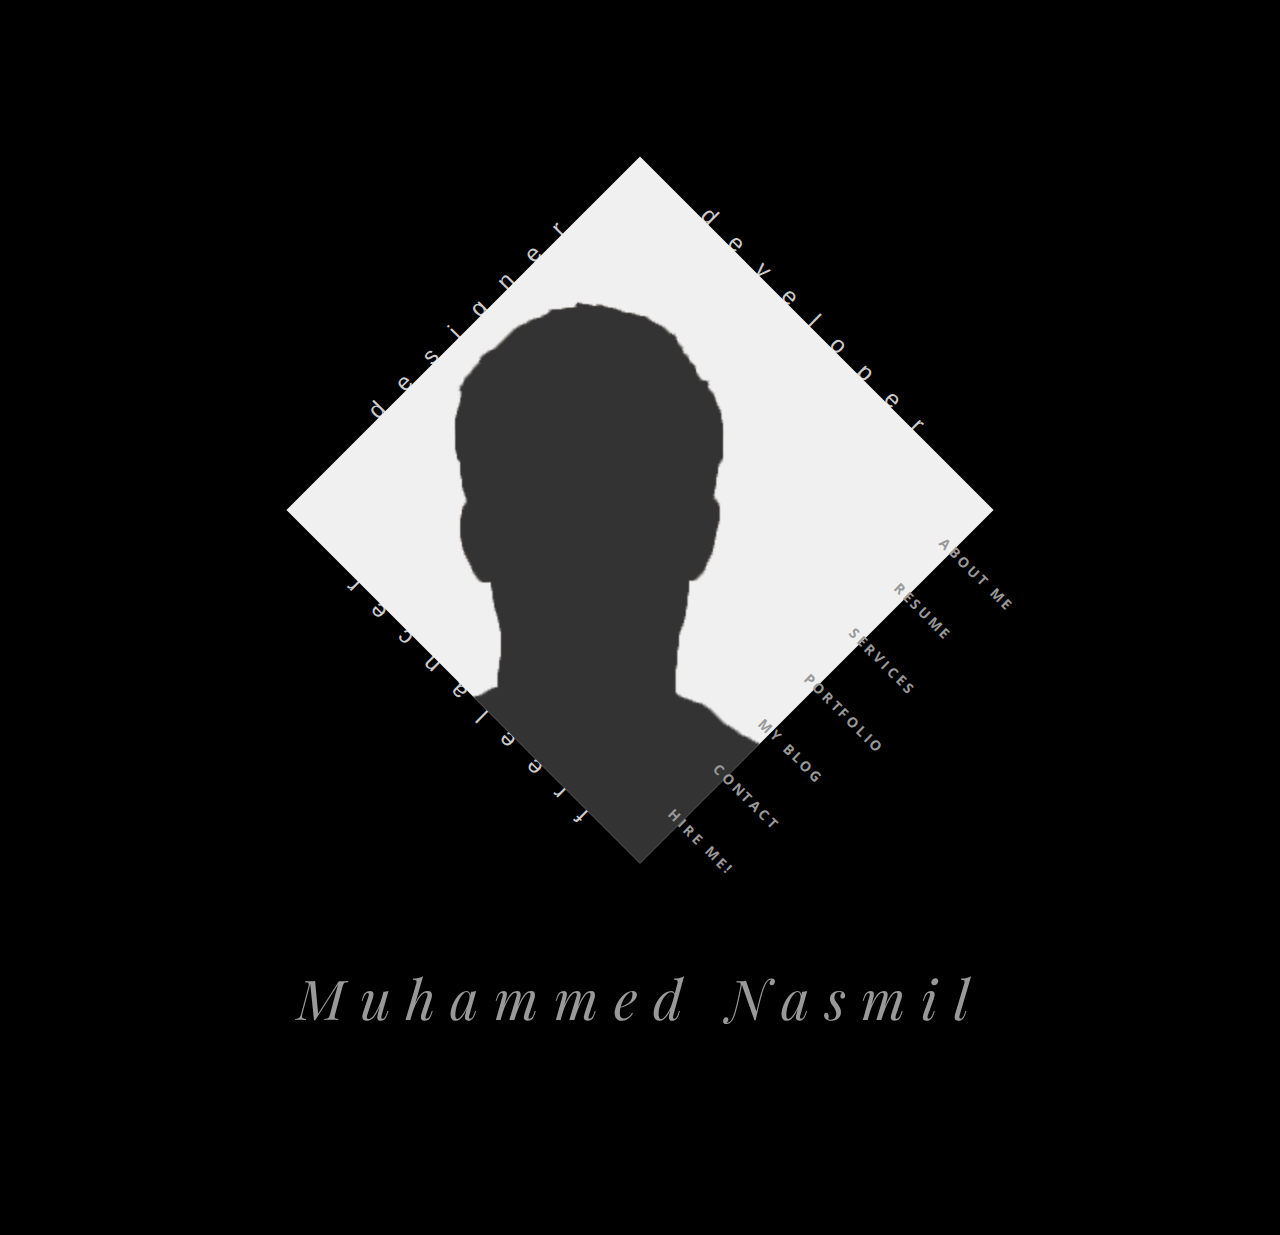
<file: index.html>
<!DOCTYPE html>
<html class='no-js' >
	
	<head>
		<meta charset="utf-8">
		<meta http-equiv="X-UA-Compatible" content="IE=edge">
		<meta name="viewport" content="width=device-width, initial-scale=1">
		<!-- The above 3 meta tags *must* come first in the head; any other head content must come *after* these tags -->
	
		
		<title>Muhammed Nasmil</title>
		
		<!--[if lt IE 9]>
		  <script src="//html5shim.googlecode.com/svn/trunk/html5.js"></script>
		<![endif]-->
		
		<link rel='stylesheet' type='text/css' href='bootstrap/css/bootstrap.min.css' >
		<link rel='stylesheet' type='text/css' href='css/ionicons.min.css' >
		
		<link rel='stylesheet' type='text/css' href='css/owl.carousel.css' >
		<link rel='stylesheet' type='text/css' href='css/owl.theme.css' >
		<link rel='stylesheet' type='text/css' href='css/owl.transitions.css' >
		<link rel='stylesheet' type='text/css' href='css/magnific-popup.css' >
		<link rel='stylesheet' type='text/css' href='css/style.css' >
		<link rel='stylesheet' type='text/css' href='css/color-default.css' >
		
		
	</head>
	
	<body>
		
		<!--=============================================================================
			Preloader
		===============================================================================-->
		<div id='preloader' >
			<div class='loader' >
				<img src='img/load.gif' alt='symp' >
			</div>
		</div>
		
		
		
		<!--=============================================================================
			Main Wrapper
		===============================================================================-->
		<div id='wrapper' >
			
			<!--=============================================================================
				Front Section
			===============================================================================-->
			<section class='front-section' >
				
				<div class='container' >
					
					
					<div class='transition-mask' ></div>
					
					
					<div class='front-person-img' >
						
						<!--person's image-->
						<img src='img/man1.png' alt='Symp' >
						<!--/person's image-->
						
					</div>
					
					<!--person's titles-->
					<div class='front-person-titles' >
						
						<!--title1-->
						<span class='t1' >
							Designer
						</span>
						<!--/title1-->
						
						<!--title2-->
						<span class='t2' >
							Developer
						</span>
						<!--/title2-->
						
						<!--title3-->
						<span class='t3' >
							Freelancer
						</span>
						<!--/title3-->
						
					</div>
					<!--/person's titles-->
					
					<nav class='front-person-links' >
						
						<!--
							navigation links, data-section attribute points towards the section with id to be opened. 
						-->
						
						<ul>
							
							<li>
								<a href='#' data-section='about' >About Me</a>
							</li>
							
							<li>
								<a href='#' data-section='resume' >Resume</a>
							</li>
							
							<li>
								<a href='#' data-section='services' >Services</a>
							</li>
							
							<li>
								<a href='#' data-section='portfolio' >Portfolio</a>
							</li>
							
							<li>
								<a href='#' data-section='blog' >My Blog</a>
							</li>
							
							<li>
								<a href='#' data-section='contact' >Contact</a>
							</li>
							
							<li>
								<a href='#' >Hire Me!</a>
							</li>
							
						</ul>
						
					</nav>
					
					
					
					<div class='front-heading text-center' >
						
						<h2>
							Muhammed Nasmil
						</h2>
						
					
						
					</div>
					
					
				</div>
				
			</section>
			<!--=============================================================================
				/Front Section
			===============================================================================-->
		
			<!--=============================================================================
				About Section
			===============================================================================-->
			<section id='about' class='about-section section' >
				
				<div class='basic-info section-block' >
					
					<div class='container' >
					
						<div class='section-header text-center' >
							
							<h2>Basic Info About Me</h2>
							
							<!--divider-->
							<div class='divider-draft center' ></div>
							<!--/divider-->
							
							
						</div>
						
						<div class='row' >
							
							<div class='col-md-4' >
								<div class='about-person-img' >
									
									<img src='img/man2.png' alt='nasmil'>
									
								</div>
							
							</div>
							
							
							<div class='col-md-8 about-info' >
								
								
								
								
								<p>
									I’m Nasmil, a BTech Computer Science student at KTU who spends way too much time in code but somehow still finds time to daydream about the future of tech. I’m obsessed with building apps and making things work seamlessly (because why should things ever break, right?).

									I’m fluent in React Native, JavaScript, and HTML/CSS, and have done a bunch of projects that definitely didn’t end up with me yelling at my laptop (okay, maybe just once or twice). I’m all about crafting sleek, efficient apps that actually make a difference—because let’s be real, nobody has time for slow or glitchy stuff.

									When I’m not buried in code, I’m probably watching tech videos, planning my next big project, or trying to figure out how to make tech even cooler. If you’re looking for someone who’s passionate, curious, and might just throw in a bad joke here and there, let’s connect!
								</p>
								
								<div class='clearfix' ></div>
								
								
								<ul class='info-list' >
									
									<li>
										<div class='inner' >
											<h4>Name</h4>
											<p>Muhammed Nasmil</p>
										</div>
									</li>
									<li>
										<div class='inner' >
											<h4>Age</h4>
											<p>19 Years</p>
										</div>
									</li>
									<li>
										<div class='inner' >
											<h4>Tech Stack</h4>
											<p>React Native</p>
										</div>
									</li>
									<li>
										<div class='inner' >
											<h4>Hometown</h4>
											<p>Calicut</p>
										</div>
									</li>
									
									
									
								</ul>
								
								<a href='#' class='symp-btn' >Hire Me For Work</a>
								
								<a href='#' class='symp-btn link-btn' ><i class='ion-ios-download' ></i>Download Resume</a>
								
							</div>
			
							
						
						</div>
						
						
						
						
					</div>
					
					
				</div>
				
				<div class='about-icons section-block' >
					
					<div class='container' >
						
						<div class='row' >
							
							<div class='col-md-3' >
								<div class='service' >
									
									<div class='icon' >
										<i class='ion-ios-lightbulb' ></i>
									</div>
									
									<div class='content' >
										
										<h4>Creative</h4>
										
										<p>
											I love building clean and premium designs — whether it’s apps, websites, or Insta content, creativity is my core.
										</p>
										
									</div>
									
								</div>
							</div>
							
							<div class='col-md-3' >
								<div class='service' >
									
									<div class='icon' >
										<i class='ion-trophy' ></i>
									</div>
									
									<div class='content' >
										
										<h4>Dream Chaser</h4>
										
										<p>
											I’m not just chasing a career, I’m chasing freedom. The goal? Build cool stuff, go big, and get that BMW.
										</p>
										
									</div>
									
								</div>
							</div>
							
							<div class='col-md-3' >
								<div class='service' >
									
									<div class='icon' >
										<i class='ion-ios-glasses' ></i>
									</div>
									
									<div class='content' >
										
										<h4>Smart</h4>
										
										<p>
											Always finding ways to learn faster, work smarter, and outthink problems — not just solve them.
										</p>
										
									</div>
									
								</div>
							</div>
							
							<div class='col-md-3' >
								<div class='service' >
									
									<div class='icon' >
										<i class='ion-ios-bolt' ></i>
									</div>
									
									<div class='content' >
										
										<h4>Builder</h4>
										
										<p>
											Ideas are cool, but execution is everything. I build apps, startups, and systems — brick by brick.
										</p>
										
									</div>
									
								</div>
							</div>
							
							
							
							<div class='col-md-3' >
								<div class='service' >
									
									<div class='icon' >
										<i class='ion-help-buoy' ></i>
									</div>
									
									<div class='content' >
										
										<h4>Team Player</h4>
										
										<p>
											Working solo is fine, but building with a squad hits different. I love collabing with designers, marketers, and creatives.
										</p>
										
									</div>
									
								</div>
							</div>
							
							<div class='col-md-3' >
								<div class='service' >
									
									<div class='icon' >
										<i class='ion-happy' ></i>
									</div>
									
									<div class='content' >
										
										<h4>Visionary</h4>
										
										<p>
											I think long-term. Whether it’s a fashion brand or a travel app, I plan with purpose and see the bigger picture.
										</p>
										
									</div>
									
								</div>
							</div>
							
							<div class='col-md-3' >
								<div class='service' >
									
									<div class='icon' >
										<i class='ion-ios-game-controller-b' ></i>
									</div>
									
									<div class='content' >
										
										<h4>Gamer</h4>
										
										<p>
											Gaming keeps me sharp, strategic, and sometimes just sane. It’s my go-to escape when I’m not in dev mode.
										</p>

										
									</div>
									
								</div>
							</div>
							
							<div class='col-md-3' >
								<div class='service' >
									
									<div class='icon' >
										<i class='ion-ios-pulse-strong' ></i>
									</div>
									
									<div class='content' >
										
										<h4>Healthy</h4>
										
										<p>
											Staying active keeps my brain fresh. Good sleep, good food, and a lil walk = better code, better mood.
										</p>
										
									</div>
									
								</div>
							</div>
							
							
							
							
						</div>
						
						
					</div>
				</div>
				
				<div class='funfacts-block section-block' data-stellar-background-ratio='.2' >
					
					<div class='container' >
						
						<div class='row' >
							
							<div class='col-md-3 col-sm-6 funfact' >
								<div class='content' >
									<h4>100+</h4>
									<p>Rejections</p>
								</div>
							</div>
							
							<div class='col-md-3 col-sm-6 funfact' >
								<div class='content' >
									<h4>3</h4>
									<p>Happy Clients</p>
								</div>
							</div>
							
							<div class='col-md-3 col-sm-6 funfact' >
								<div class='content' >
									<h4>13</h4>
									<p>Projects Done</p>
								</div>
							</div>
							
							<div class='col-md-3 col-sm-6 funfact' >
								<div class='content' >
									<h4>100+</h4>
									<p>Games Played</p>
								</div>
							</div>
							
						</div>
						
					</div>
					
				</div>
				
				<div class='testimonials-block section-block' >
					<div class='container' >
					
						<div class='section-header text-center' >
							
							<h2 class='animate text-over-block' >Testimonials</h2>
							
							
							<!--divider-->
							<div class='divider-draft center' ></div>
							<!--/divider-->
							
							
						</div>
						
						<div class='row' >
							
							<div class='col-md-8 col-md-offset-2' >
								
								<div class='testimonials-slider' >
									
									<div class='testimonial' >
										<p>
											
											Ad optere volibus nec, sea ei civibus prasent. At timeam expetenda inciderint has. Invidunt constituto ne per, paulo omnium queum his eu, cu congue consul cetero. Invidunt constituto ne per, paulo omnium his eu, cu congue consul cetero.
										
										</p>
										
										<div class='author' >
											<h4>Jack Smith</h4>
											<p>CEO at Google</p>
										</div>
									</div>
									
									<div class='testimonial' >
										<p>
											Nasmil brings a unique combination of creativity and technical skills to the table. We worked on multiple projects together, and his ability to deliver high-quality work under pressure is impressive. Always a pleasure to collaborate with!
										</p>
										
										<div class='author' >
											<h4>Jessica Smith</h4>
											<p>CEO at Google</p>
										</div>
									</div>
									
									<div class='testimonial' >
										<p>
											Ad oportere voluptatibus nec, sea ei civibus praesent. At timeam expetenda inciderint has. Invidunt constituto ne per, paulo omnium quaerendum his eu, cu congue consul cetero. Invidunt constituto ne per, paulo omnium quaerendum his eu, cu congue consul cetero.
										</p>
										
										<div class='author' >
											<h4>Jim Smith</h4>
											<p>CEO at Google</p>
										</div>
									</div>
									
									
									
									
								</div>
								
							</div>
							
						</div>
					
					</div>
				</div>
				
				<div class='footer bg-lightgray section-block' >
					
					<div class='container' >
						
						<div class='row' >
							
							<div class='col-xs-6 text-left' >
								<h4>Muhammed Nasmil</h4>
							</div>
							
							<div class='col-xs-6 text-right' >
								<ul class='footer-social' >
									<li>
										<a href='#' >
											<i class='ion-social-facebook' ></i>
										</a>
									</li>
									<li>
										<a href='#' >
											<i class='ion-social-twitter' ></i>
										</a>
									</li>
									<li>
										<a href='#' >
											<i class='ion-social-pinterest' ></i>
										</a>
									</li>
									<li>
										<a href='#' >
											<i class='ion-social-dribbble' ></i>
										</a>
									</li>
								</ul>
							</div>
							
						</div>
						
						
					</div>
					
				</div>
				
				
			</section>
			<!--=============================================================================
				/About Section
			===============================================================================-->
			
			<!--=============================================================================
				Resume Section
			===============================================================================-->
			<section id='resume' class='resume-section section' >
				
				<div class='container' >
					<div class='row' >
						<div class='col-md-6 col-md-offset-3' >
							<div class='section-header text-center' >
								
								<h2 class='animate text-over-block' >My Resume</h2>
								
								<!--divider-->
								<div class='divider-draft center' ></div>
								<!--/divider-->
								
								
							</div>
						</div>
					</div>
				</div>
				
				<div class='timeline-block section-block' >
					<div class='container' >
						<ul class='timeline' >
							
							<li class='timeline-header' >
								<h4>Education</h4>
							</li>
							
							<li>
								
								<div class='timeline-desc' >
									
									<h4>2023-2027</h4>
									
								</div>
								
								<div class='timeline-content' >
									
									<h4>BTech, Computer Science</h4>
									<span>@SCMS School Of Engineering And Technology, Ernakulam</span>
									
									<p>
										Currently grinding my way through B.Tech CSE (Data Science) at KTU balancing books, bugs, and big dreams.
									</p>
									
								</div>
								
							</li>
							
							<li class='inverse' >
								
								<div class='timeline-desc' >
									
									<h4>2021-2023</h4>
									
								</div>
								
								<div class='timeline-content' >
									
									<h4>12th Biology Science</h4>
									<span>@Sanskrit HSS Vadakara</span>
									
									<p>
										Background in Biology Science, which taught me discipline and problem-solving, now applying those skills in the tech space. Later discovered my true passion lies in tech and development. 
									</p>
									
								</div>
								
							</li>
							
							
							
							<li class='timeline-header' >
								<h4>Experience</h4>
							</li>
							
							
							<li>
								
								<div class='timeline-desc' >
									
									<h4>2005-2007</h4>
									
								</div>
								
								<div class='timeline-content' >
									
									<h4>Web Designer</h4>
									<span>@Themeforest</span>
									
									<p>
										Consul latine iudicabit eu vel. Cu has animal eruditi voluptatibus. Eu volumus explicari sed. Mel mutat vituperata suscipiantur et, et fabellas explicari adipiscing quo.
									</p>
									
								</div>
								
							</li>					
						</ul>
					</div>
				</div>
				
				<div class='hobbies-block bg-lightgray section-block' >
					<div class='container' >
						
						<div class='section-header text-center' >
							<h2 class='animate text-over-block' >My Hobbies</h2>
							<!--divider-->
							<div class='divider-draft center' ></div>
							<!--/divider-->
						</div>
						
						<div class='row' >
							
							<div class='col-md-2 col-sm-4 col-xs-6' >
								
								<div class='hobby' >
									
									<div class='icon' >
										<i class='ion-ios-game-controller-b' ></i>
									</div>
									
									<h4>Gaming</h4>
									
								</div>
								
							</div>
							
							<div class='col-md-2 col-sm-4 col-xs-6' >
								
								<div class='hobby' >
									
									<div class='icon' >
										<i class='ion-ios-book' ></i>
									</div>
									
									<h4>Reading</h4>
									
								</div>
								
							</div>
							
							<div class='col-md-2 col-sm-4 col-xs-6' >
								
								<div class='hobby' >
									
									<div class='icon' >
										<i class='ion-ios-chatboxes' ></i>
									</div>
									
									<h4>Chat</h4>
									
								</div>
								
							</div>
							
							<div class='col-md-2 col-sm-4 col-xs-6' >
								
								<div class='hobby' >
									
									<div class='icon' >
										<i class='ion-ios-musical-notes' ></i>
									</div>
									
									<h4>Music</h4>
									
								</div>
								
							</div>
							
							<div class='col-md-2 col-sm-4 col-xs-6' >
								
								<div class='hobby' >
									
									<div class='icon' >
										<i class='ion-beer' ></i>
									</div>
									
									<h4>Drinking</h4>
									
								</div>
								
							</div>
							
							<div class='col-md-2 col-sm-4 col-xs-6' >
								
								<div class='hobby' >
									
									<div class='icon' >
										<i class='ion-ios-football' ></i>
									</div>
									
									<h4>Football</h4>
									
								</div>
								
							</div>
							
							
							
						</div>
						
						
						
					</div>
				</div>
				
				<div class='skills-block section-block' >
					
					<div class='container' >
					
						<div class='section-header text-center' >
							<h2 class='animate text-over-block' >My Skills</h2>
							
							<!--divider-->
							<div class='divider-draft center' ></div>
							<!--/divider-->
							
						</div>
						
						
						<div class='row' >
							
							<div class='col-md-6' >
								
								<div class='skill' >
									
									<h4>HTML/CSS</h4>
									
									<div class='skill-bar' data-percent='90' >
										<div class='bar' >
											<div class='percent' >90%</div>
										</div>
									</div>
									
								</div>
								
								<div class='skill' >
									
									<h4>React Native</h4>
									
									<div class='skill-bar' data-percent='70' >
										<div class='bar' >
											<div class='percent' >70%</div>
										</div>
									</div>
									
								</div>
								
								<div class='skill' >
									
									<h4>JavaScript</h4>
									
									<div class='skill-bar' data-percent='75' >
										<div class='bar' >
											<div class='percent' >75%</div>
										</div>
									</div>
									
								</div>
								
								
								
							</div>
							
							<div class='col-md-6' >
								
								<div class='skill' >
									
									<h4>C</h4>
									
									<div class='skill-bar' data-percent='85' >
										<div class='bar' >
											<div class='percent' >85%</div>
										</div>
									</div>
									
								</div>
								
								<div class='skill' >
									
									<h4>Bootstrap</h4>
									
									<div class='skill-bar' data-percent='80' >
										<div class='bar' >
											<div class='percent' >80%</div>
										</div>
									</div>
									
								</div>
								
								<div class='skill' >
									
									<h4>SEO</h4>
									
									<div class='skill-bar' data-percent='60' >
										<div class='bar' >
											<div class='percent' >60%</div>
										</div>
									</div>
									
								</div>
								
								
								
							</div>
							
							
							
						</div>
						
					</div>
					
				</div>
				
				<div class='footer bg-lightgray section-block' >
					
					<div class='container' >
						
						<div class='row' >
							
							<div class='col-xs-6 text-left' >
								<h4>Muhammed Nasmil</h4>
							</div>
							
							<div class='col-xs-6 text-right' >
								<ul class='footer-social' >
									<li>
										<a href='#' >
											<i class='ion-social-facebook' ></i>
										</a>
									</li>
									<li>
										<a href='#' >
											<i class='ion-social-twitter' ></i>
										</a>
									</li>
									<li>
										<a href='#' >
											<i class='ion-social-pinterest' ></i>
										</a>
									</li>
									<li>
										<a href='#' >
											<i class='ion-social-dribbble' ></i>
										</a>
									</li>
								</ul>
							</div>
							
						</div>
						
						
					</div>
					
				</div>
				
				
			</section>
			<!--=============================================================================
				/Resume Section
			===============================================================================-->
			
			
			<!--=============================================================================
				Services Section
			===============================================================================-->
			<section id='services' class='services-section section' >
				
				<div class='container' >
					<div class='row' >
						<div class='col-md-6 col-md-offset-3' >
							<div class='section-header main-title text-center' >
								
								<h2 class='animate text-over-block' >My Services</h2>
								
								<!--divider-->
								<div class='divider-draft center' ></div>
								<!--/divider-->
								
								<p>
									I provide <b>high quality</b> services. My services that I provide are listed below. Hope you will like them. Lorem ipsum dolor.
								</p>
								
							</div>
						</div>
					</div>
				</div>
				
				<div class='services-block section-block' >
					
					<div class='container' >
						
						<div class='row' >
							
							<div class='col-md-3' >
								<div class='service' >
									<div class='icon' >
										<i class='ion-ios-camera' ></i>
									</div>
									
									<div class='content' >
										
										<h4>Photography</h4>
										
										<p>
											Ut aboramus, numquam corpora qui naex. Dolore aliquando id duo, voluptua laboramus quo ad.
										</p>
										
									</div>
								</div>
							</div>
							
							<div class='col-md-3' >
								<div class='service' >
									<div class='icon' >
										<i class='ion-code' ></i>
									</div>
									
									<div class='content' >
										
										<h4>Coding</h4>
										
										<p>
											Ut aboramus, numquam corpora qui naex. Dolore aliquando id duo, voluptua laboramus quo ad.
										</p>
										
									</div>
								</div>
							</div>
							
							<div class='col-md-3' >
								<div class='service' >
									<div class='icon' >
										<i class='ion-ios-lightbulb' ></i>
									</div>
									
									<div class='content' >
										
										<h4>Creativity</h4>
										
										<p>
											Ut aboramus, numquam corpora qui naex. Dolore aliquando id duo, voluptua laboramus quo ad.
										</p>
										
									</div>
								</div>
							</div>
							
							<div class='col-md-3' >
								<div class='service' >
									<div class='icon' >
										<i class='ion-ios-monitor' ></i>
									</div>
									
									<div class='content' >
										
										<h4>Web Design</h4>
										
										<p>
											Ut aboramus, numquam corpora qui naex. Dolore aliquando id duo, voluptua laboramus quo ad.
										</p>
										
									</div>
								</div>
							</div>
							
						</div>
						
						
						
					</div>
					
				</div>
				
				<div class='process-block bg-lightgray section-block' >
					<div class='container' >
						
						<div class='section-header text-center' >
							<h2>Work Process</h2>
							<!--divider-->
							<div class='divider-draft center' ></div>
							<!--/divider-->
						</div>
						
						<div class='row' >
							
							<div class='col-md-3' >
								
								<div class='process' >
									
									<div class='number' >
										<span>01</span>
									</div>
									
									<div class='content' >
										
										<h4>Design</h4>
										
										<p>
											Lorem ipsum dolor sit amet is simply a dummy text used by typeset industries. Lorem ipsum dolor.
										</p>
										
									</div>
									
								</div>
								
							</div>
							
							<div class='col-md-3' >
								
								<div class='process' >
									
									<div class='number' >
										<span>02</span>
									</div>
									
									<div class='content' >
										
										<h4>Develop</h4>
										
										<p>
											Lorem ipsum dolor sit amet is simply a dummy text used by typeset industries. Lorem ipsum dolor.
										</p>
										
									</div>
									
								</div>
								
							</div>
							
							<div class='col-md-3' >
								
								<div class='process' >
									
									<div class='number' >
										<span>03</span>
									</div>
									
									<div class='content' >
										
										<h4>Publish</h4>
										
										<p>
											Lorem ipsum dolor sit amet is simply a dummy text used by typeset industries. Lorem ipsum dolor.
										</p>
										
									</div>
									
								</div>
								
							</div>
							
							<div class='col-md-3' >
								
								<div class='process last' >
									
									<div class='number' >
										<span>04</span>
									</div>
									
									<div class='content' >
										
										<h4>Enjoy</h4>
										
										<p>
											Lorem ipsum dolor sit amet is simply a dummy text used by typeset industries. Lorem ipsum dolor.
										</p>
										
									</div>
									
								</div>
								
							</div>
							
							
							
						</div>
						
					</div>
				</div>
				
				<div class='testimonials-block section-block' >
					<div class='container' >
					
						<div class='section-header text-center' >
							
							<h2 class='animate text-over-block' >Testimonials</h2>
								
							<!--divider-->
							<div class='divider-draft center' ></div>
							<!--/divider-->
							
							
						</div>
						
						<div class='row' >
							
							<div class='col-md-8 col-md-offset-2' >
								
								<div class='testimonials-slider' >
									
									<div class='testimonial' >
										<p>
											Ad oportere voluptatibus nec, sea ei civibus praesent. At timeam expetenda inciderint has. Invidunt constituto ne per, paulo omnium quaerendum his eu, cu congue consul cetero. Invidunt constituto ne per, paulo omnium quaerendum his eu, cu congue consul cetero.
										</p>
										
										<div class='author' >
											<h4>Jack Smith</h4>
											<p>CEO at Google</p>
										</div>
									</div>
									
									<div class='testimonial' >
										<p>
											Ad oportere voluptatibus nec, sea ei civibus praesent. At timeam expetenda inciderint has. Invidunt constituto ne per, paulo omnium quaerendum his eu, cu congue consul cetero. Invidunt constituto ne per, paulo omnium quaerendum his eu, cu congue consul cetero.
										</p>
										
										<div class='author' >
											<h4>Jessica Smith</h4>
											<p>CEO at Google</p>
										</div>
									</div>
									
									<div class='testimonial' >
										<p>
											Ad oportere voluptatibus nec, sea ei civibus praesent. At timeam expetenda inciderint has. Invidunt constituto ne per, paulo omnium quaerendum his eu, cu congue consul cetero. Invidunt constituto ne per, paulo omnium quaerendum his eu, cu congue consul cetero.
										</p>
										
										<div class='author' >
											<h4>Jim Smith</h4>
											<p>CEO at Google</p>
										</div>
									</div>
									
									
									
									
								</div>
								
							</div>
							
						</div>
					
					</div>
				</div>
				
				<div class='footer bg-lightgray section-block' >
					
					<div class='container' >
						
						<div class='row' >
							
							<div class='col-xs-6 text-left' >
								<h4>Muhammed Nasmil</h4>
							</div>
							
							<div class='col-xs-6 text-right' >
								<ul class='footer-social' >
									<li>
										<a href='#' >
											<i class='ion-social-facebook' ></i>
										</a>
									</li>
									<li>
										<a href='#' >
											<i class='ion-social-twitter' ></i>
										</a>
									</li>
									<li>
										<a href='#' >
											<i class='ion-social-pinterest' ></i>
										</a>
									</li>
									<li>
										<a href='#' >
											<i class='ion-social-dribbble' ></i>
										</a>
									</li>
								</ul>
							</div>
							
						</div>
						
						
					</div>
					
				</div>
				
				
			</section>
			<!--=============================================================================
				/Services Section
			===============================================================================-->
			
			
			<!--=============================================================================
				Portfolio Section
			===============================================================================-->
			<section id='portfolio' class='portfolio-section section' >
				
				<div class='portfolio-block section-block' >
					
					<div class='container' >
					
						<div class='row' >
							<div class='col-md-6 col-md-offset-3' >
								
								<div class='section-header text-center' >
								
									<h2 class='animate text-over-block' >Portfolio</h2>
									
									<!--divider-->
									<div class='divider-draft center' ></div>
									<!--/divider-->
									
									<p>
										Check out my works. Lorem ipsum dolor sit amet is simply a dummy text. Lorem ipsum dolor sit amet.
									</p>
								
								</div>
								
							</div>
						</div>
						
						
						<div id='portfolio-grid' class='portfolio-items' >
							
							<div class='item' data-groups='["all","web","photography"]' >
								<div class='inner' >
									
									<img alt='symp' src='img/portfolio/exiom.jpg' >
									
									<div class='caption' >
										
										<div class='caption-inner' >
										
											<h4>EXIOM PLUS</h4>
											
											<ul class='links' >
												
												<li>
													<a href='work.html' >
														<i class='ion-ios-plus-empty' ></i>
													</a>
												</li>
												
												<li>
													<a href='img/portfolio/exiom.jpg' class='image-link' >
														<i class='ion-ios-search' ></i>
													</a>
												</li>
												
											</ul>
										
										</div>
										
										
									</div>
									
								</div>
							</div>
							
							<div class='item' data-groups='["all","photography","tech"]' >
								<div class='inner' >
									
									<img alt='symp' src='img/portfolio/neoqr.jpg' >
									
									<div class='caption' >
										
										<div class='caption-inner' >
										
											<h4>NeoQR</h4>
											
											<ul class='links' >
												
												<li>
													<a href='work.html' >
														<i class='ion-ios-plus-empty' ></i>
													</a>
												</li>
												
												<li>
													<a href='img/portfolio/neoqr.jpg' class='image-link' >
														<i class='ion-ios-search' ></i>
													</a>
												</li>
												
											</ul>
										
										</div>
										
										
									</div>
									
								</div>
							</div>
							
							<div class='item' data-groups='["all","web","tech"]' >
								<div class='inner' >
									
									<img alt='symp' src='img/portfolio/spotify.jpg' >
									
									<div class='caption' >
										
										<div class='caption-inner' >
										
											<h4>Spotify</h4>
											
											<ul class='links' >
												
												<li>
													<a href='work.html' >
														<i class='ion-ios-plus-empty' ></i>
													</a>
												</li>
												
												<li>
													<a href='img/portfolio/spotify.jpg' class='image-link' >
														<i class='ion-ios-search' ></i>
													</a>
												</li>
												
											</ul>
										
										</div>
										
										
									</div>
									
								</div>
							</div>
							
							<div class='item' data-groups='["all","web"]' >
								<div class='inner' >
									
									<img alt='symp' src='img/portfolio/izra.jpg' >
									
									<div class='caption' >
										
										<div class='caption-inner' >
										
											<h4>IZRA</h4>
											
											<ul class='links' >
												
												<li>
													<a href='work.html' >
														<i class='ion-ios-plus-empty' ></i>
													</a>
												</li>
												
												<li>
													<a href='img/portfolio/izra.jpg' class='image-link' >
														<i class='ion-ios-search' ></i>
													</a>
												</li>
												
											</ul>
										
										</div>
										
										
									</div>
									
								</div>
							</div>
							
							<div class='item' data-groups='["all","tech"]' >
								<div class='inner' >
									
									<img alt='symp' src='img/portfolio/netflix.jpg' >
									
									<div class='caption' >
										
										<div class='caption-inner' >
										
											<h4>Netflix</h4>
											
											<ul class='links' >
												
												<li>
													<a href='work.html' >
														<i class='ion-ios-plus-empty' ></i>
													</a>
												</li>
												
												<li>
													<a href='img/portfolio/netflix.jpg' class='image-link' >
														<i class='ion-ios-search' ></i>
													</a>
												</li>
												
											</ul>
										
										</div>
										
										
									</div>
									
								</div>
							</div>
							
							<div class='item' data-groups='["all","photography"]' >
								<div class='inner' >
									
									<img alt='symp' src='img/portfolio/6.jpg' >
									
									<div class='caption' >
										
										<div class='caption-inner' >
										
											<h4>Project Title</h4>
											
											<ul class='links' >
												
												<li>
													<a href='work.html' >
														<i class='ion-ios-plus-empty' ></i>
													</a>
												</li>
												
												<li>
													<a href='img/portfolio/6.jpg' class='image-link' >
														<i class='ion-ios-search' ></i>
													</a>
												</li>
												
											</ul>
										
										</div>
										
										
									</div>
									
								</div>
							</div>
							
							<div class='item' data-groups='["all","web"]' >
								<div class='inner' >
									
									<img alt='symp' src='img/portfolio/7.jpg' >
									
									<div class='caption' >
										
										<div class='caption-inner' >
										
											<h4>Project Title</h4>
											
											<ul class='links' >
												
												<li>
													<a href='work.html' >
														<i class='ion-ios-plus-empty' ></i>
													</a>
												</li>
												
												<li>
													<a href='img/portfolio/7.jpg' class='image-link' >
														<i class='ion-ios-search' ></i>
													</a>
												</li>
												
											</ul>
										
										</div>
										
										
									</div>
									
								</div>
							</div>
							
							<div class='item' data-groups='["all","tech"]' >
								<div class='inner' >
									
									<img alt='symp' src='img/portfolio/8.jpg' >
									
									<div class='caption' >
										
										<div class='caption-inner' >
										
											<h4>Project Title</h4>
											
											<ul class='links' >
												
												<li>
													<a href='work.html' >
														<i class='ion-ios-plus-empty' ></i>
													</a>
												</li>
												
												<li>
													<a href='img/portfolio/8.jpg' class='image-link' >
														<i class='ion-ios-search' ></i>
													</a>
												</li>
												
											</ul>
										
										</div>
										
										
									</div>
									
								</div>
							</div>
							
							<div class='item' data-groups='["all","photography"]' >
								<div class='inner' >
									
									<img alt='symp' src='img/portfolio/9.jpg' >
									
									<div class='caption' >
										
										<div class='caption-inner' >
										
											<h4>Project Title</h4>
											
											<ul class='links' >
												
												<li>
													<a href='work.html' >
														<i class='ion-ios-plus-empty' ></i>
													</a>
												</li>
												
												<li>
													<a href='img/portfolio/9.jpg' class='image-link' >
														<i class='ion-ios-search' ></i>
													</a>
												</li>
												
											</ul>
										
										</div>
										
										
									</div>
									
								</div>
							</div>
							
							
							
						</div>
						
					</div>
					
				</div>
				
				<div class='footer bg-lightgray section-block' >
					
					<div class='container' >
						
						<div class='row' >
							
							<div class='col-xs-6 text-left' >
								<h4>Muhammed Nasmil</h4>
							</div>
							
							<div class='col-xs-6 text-right' >
								<ul class='footer-social' >
									<li>
										<a href='#' >
											<i class='ion-social-facebook' ></i>
										</a>
									</li>
									<li>
										<a href='#' >
											<i class='ion-social-twitter' ></i>
										</a>
									</li>
									<li>
										<a href='#' >
											<i class='ion-social-pinterest' ></i>
										</a>
									</li>
									<li>
										<a href='#' >
											<i class='ion-social-dribbble' ></i>
										</a>
									</li>
								</ul>
							</div>
							
						</div>
						
						
					</div>
					
				</div>
				
			</section>
			<!--=============================================================================
				/Portfolio Section
			===============================================================================-->
			
			
			<!--=============================================================================
				Blog Section
			===============================================================================-->
			<section id='blog' class='blog-section section' >
				
				<div class='container' >
					
					<div class='row' >
						
						<div class='col-md-6 col-md-offset-3' >
							<div class='section-header text-center' >
								
								<h2>My Blog</h2>
								
								<!--divider-->
								<div class='divider-draft center' ></div>
								<!--/divider-->
								
								<p>
									This is my blog where my thoughts live. Check it out to know more about me. Lorem ipsum dolor sit amet.
								</p>
								
							</div>
						</div>
						
					</div>
					
				</div>
			
				<div class='posts-block section-block' >
					
					<div class='container' >
						
						<div class='row' >
							
							<div class='col-md-8' >
								
								<div class='post' >
									
									<div class='media' >
										<img alt='symp' src='img/bg2.jpg' >
									</div>
									
									<div class='content' >
										
										<h4>
											<a href='post.html' >
												Simple Post With Image
											</a>
										</h4>
										
										<ul class='post-icons' >
											
											<li>
												<i class='ion-ios-person' ></i>
												<span>Muhammed Nasmil</span>
											</li>
											
											<li>
												<i class='ion-ios-clock' ></i>
												<span>14 June 2015</span>
											</li>
											
											<li>
												<i class='ion-ios-chatbubble' ></i>
												<span>5</span>
											</li>
											
											
											
										</ul>
										
										<p>
											Cu illud lorem putent vel. Eum in movet nostrum referrentur. His ne tantas tractatos. Sit eu saperet antiopam scripserit. Ei albucius consequuntur sea, no nominavi fabellas phaedrum his....
										</p>
										
										<a href='post.html' class='read-more' >
											Read More
											<i class='ion-ios-arrow-thin-right' ></i>
										</a>
										
									</div>
									
								</div>
								
								<div class='post' >
									
									<div class='media' >
										<img alt='symp' src='img/bg2.jpg' >
									</div>
									
									<div class='content' >
										
										<h4>
											<a href='post.html' >
												Simple Post With Image
											</a>
										</h4>
										
										<ul class='post-icons' >
											
											<li>
												<i class='ion-ios-person' ></i>
												<span>Muhammed Nasmil</span>
											</li>
											
											<li>
												<i class='ion-ios-clock' ></i>
												<span>14 June 2015</span>
											</li>
											
											<li>
												<i class='ion-ios-chatbubble' ></i>
												<span>5</span>
											</li>
											
											
											
										</ul>
										
										<p>
											Cu illud lorem putent vel. Eum in movet nostrum referrentur. His ne tantas tractatos. Sit eu saperet antiopam scripserit. Ei albucius consequuntur sea, no nominavi fabellas phaedrum his....
										</p>
										
										<a href='post.html' class='read-more' >
											Read More
											<i class='ion-ios-arrow-thin-right' ></i>
										</a>
										
									</div>
									
								</div>
								
								<div class='post' >
									
									<div class='media' >
										<img alt='symp' src='img/bg2.jpg' >
									</div>
									
									<div class='content' >
										
										<h4>
											<a href='post.html' >
												Simple Post With Image
											</a>
										</h4>
										
										<ul class='post-icons' >
											
											<li>
												<i class='ion-ios-person' ></i>
												<span>Muhammed Nasmil</span>
											</li>
											
											<li>
												<i class='ion-ios-clock' ></i>
												<span>14 June 2015</span>
											</li>
											
											<li>
												<i class='ion-ios-chatbubble' ></i>
												<span>5</span>
											</li>
											
											
											
										</ul>
										
										<p>
											Cu illud lorem putent vel. Eum in movet nostrum referrentur. His ne tantas tractatos. Sit eu saperet antiopam scripserit. Ei albucius consequuntur sea, no nominavi fabellas phaedrum his....
										</p>
										
										<a href='post.html' class='read-more' >
											Read More
											<i class='ion-ios-arrow-thin-right' ></i>
										</a>
										
									</div>
									
								</div>
								
								<div class='post-more' >
									<a href='#' class='more-link' >
										Load More
									</a>
								</div>
								
							</div>
							
							<div class='col-md-4' >
								
								<div class='sidebar' >
									
									<div class='sidebar-widget' >
										
										<div class='search-box' >
											
											<input type='text' placeholder='Search' class='search-input' >
											
											<a class='search-btn' href='#' >
												<i class='ion-ios-search' ></i>
											</a>
											
										</div>
										
									</div>
									
									<div class='sidebar-widget' >
										<div class='categories-widget' >
										
											<div class='widget-header' >
												<h4>
													<i class='ion-ios-folder' ></i> Categories
												</h4>
											</div>
											
											<ul class='sidebar-list' >
												
												<li>
													<a href='#' >Web Design</a>
												</li>
												
												<li>
													<a href='#' >Travel</a>
												</li>
												
												<li>
													<a href='#' >Life Style</a>
												</li>
												
												<li>
													<a href='#' >Photography</a>
												</li>
												
												<li>
													<a href='#' >Technology</a>
												</li>
												
												
												
											</ul>
										
										</div>
									</div>
									
									<div class='sidebar-widget' >
										
										<div class='widget-header' >
											<h4>
												<i class='ion-document' ></i>
												Recent Posts
											</h4>
										</div>
										
										
											<ul class='sidebar-list' >
												
												<li>
													<a href='#' >
														Your Recent Post's Title. Lorem ipsum dolor sit amet is simply a dummy text.
													</a>
												</li>
												
												<li>
													<a href='#' >
														Your Recent Post's Title. Lorem ipsum dolor sit amet is simply a dummy text.
													</a>
												</li>
												
												<li>
													<a href='#' >
														Your Recent Post's Title. Lorem ipsum dolor sit amet is simply a dummy text.
													</a>
												</li>
												
												<li>
													<a href='#' >
														Your Recent Post's Title. Lorem ipsum dolor sit amet is simply a dummy text.
													</a>
												</li>
												
												
												
											</ul>
										
										
									</div>
									
									<div class='sidebar-widget' >
										<div class='widget-header' >
											
											<h4>
												<i class='ion-archive' ></i>
												Archives
											</h4>
											
											<ul class='sidebar-list' >
												
												<li>
													<a href='#' >
														June (14)
													</a>
												</li>
												
												<li>
													<a href='#' >
														July (10)
													</a>
												</li>
												
												<li>
													<a href='#' >
														August(6)
													</a>
												</li>
												
												
												<li>
													<a href='#' >
														September(7)
													</a>
												</li>
												
												
											
											</ul>
											
										</div>
									</div>
									
									<div class='sidebar-widget' >
										<div class='widget-header' >
											<h4>
												<i class='ion-ios-pricetag' ></i>
												Tags
											</h4>
										</div>
										
										<ul class='sidebar-list list-inline' >
											<li>
												<a href='#' >Design</a>
											</li>
											<li>
												<a href='#' >Tech</a>
											</li>
											<li>
												<a href='#' >Web</a>
											</li>
											<li>
												<a href='#' >Modern</a>
											</li>
											<li>
												<a href='#' >Photography</a>
											</li>
											<li>
												<a href='#' >Life</a>
											</li>
											<li>
												<a href='#' >App</a>
											</li>
											<li>
												<a href='#' >Template</a>
											</li>
											
										</ul>
										
									</div>
									
								</div>
								
							</div>
							
						
						</div>
						
					</div>
					
				</div>
				
				
				<div class='footer bg-lightgray section-block' >
					
					<div class='container' >
						
						<div class='row' >
							
							<div class='col-xs-6 text-left' >
								<h4>Muhammed Nasmil</h4>
							</div>
							
							<div class='col-xs-6 text-right' >
								<ul class='footer-social' >
									<li>
										<a href='#' >
											<i class='ion-social-facebook' ></i>
										</a>
									</li>
									<li>
										<a href='#' >
											<i class='ion-social-twitter' ></i>
										</a>
									</li>
									<li>
										<a href='#' >
											<i class='ion-social-pinterest' ></i>
										</a>
									</li>
									<li>
										<a href='#' >
											<i class='ion-social-dribbble' ></i>
										</a>
									</li>
								</ul>
							</div>
							
						</div>
						
						
					</div>
					
				</div>
				
				
			</section>
			<!--=============================================================================
				/Blog Section
			===============================================================================-->
			
			
			<!--=============================================================================
				Contact Section
			===============================================================================-->
			<section id='contact' class='contact-section section' >
				
				<div class='contact-block section-block' >
					<div class='container' >
						<div class='row' >
							<div class='col-md-6 col-md-offset-3' >
							
								<div class='section-header text-center' >
									<h2 class='animate text-over-block' >Contact Me</h2>
									<!--divider-->
									<div class='divider-draft center' ></div>
									<!--/divider-->
									<p>
										I'm available for freelancing. If you want something to be built or just to say hi, feel free to shoot me a message.
									</p>
								</div>
							
							</div>
						</div>
						
						<div class='row' >
							<div class='col-md-8 col-md-offset-2' >
								
								<form id='contact-form' class='contact-form' action='mail.php' method='post' data-toggle='validator' >
									
									<div id='contact-form-result' ></div>
									
									<div class='row' >
										
										<div class='col-md-6' >
											
											<div class='form-group' >
												<input type='text' class='form-control' placeholder='Name' required>
												
												<div class='help-block with-errors' ></div>
											</div>
										
										</div>
										
										<div class='col-md-6' >
											<div class='form-group' >
												<input type='email' class='form-control' placeholder='Email' required>
												
												<div class='help-block with-errors' ></div>
							
											</div>
										</div>
										
									</div>
									
									<div class='row' >
										
										<div class='col-md-6' >
											<div class='form-group' >
												<input type='text' class='form-control' placeholder='Phone' required>
												<div class='help-block with-errors' ></div>
												
											</div>
										</div>
										
										<div class='col-md-6' >
											<div class='form-group' >
												<input type='text' class='form-control' placeholder='Website' required>
												<div class='help-block with-errors' ></div>
												
											</div>
										</div>
										
									</div>
									
									<div class='form-group' >
										<textarea rows='5' class='form-control' placeholder='Message' required></textarea>
										<div class='help-block with-errors' ></div>
									</div>
									
									<div class='form-group text-center' >
										<button type='submit' class='symp-btn' >Send Message</button>
									</div>
									
									
								</form>
							</div>
						</div>

						
					</div>
				</div>
			
				
				<div class='footer bg-lightgray section-block' >
					
					<div class='container' >
						
						<div class='row' >
							
							<div class='col-xs-6 text-left' >
								<h4>Muhammed Nasmil</h4>
							</div>
							
							<div class='col-xs-6 text-right' >
								<ul class='footer-social' >
									<li>
										<a href='#' >
											<i class='ion-social-instagram' ></i>
										</a>
									</li>
									<li>
										<a href='#' >
											<i class='ion-social-twitter' ></i>
										</a>
									</li>
									<li>
										<a href='#' >
											<i class='ion-social-github' ></i>
										</a>
									</li>
									<li>
										<a href='#' >
											<i class='ion-social-dribbble' ></i>
										</a>
									</li>
								</ul>
							</div>
							
						</div>
						
						
					</div>
					
				</div>
				
				
			</section>
			<!--=============================================================================
				/Contact Section
			===============================================================================-->
			
			
			<!--close button-->
			<div class='close-btn' >
				<span></span>
				<span></span>
			</div>
			<!--/close button-->
			
			
		</div>
		<!--=============================================================================
			/Main Wrapper
		===============================================================================-->
		
		
		<!--=============================================================================
			JavaScript Files
		===============================================================================-->
		<script src='js/jquery.min.js' ></script>
		<script src='js/jquery.stellar.min.js' ></script>
		<script src='js/modernizr.js' ></script>
		<script src='js/owl.carousel.min.js' ></script>
		<script src='js/jquery.shuffle.min.js' ></script>
		<script src='js/jquery.magnific-popup.min.js' ></script>
		<script src='js/validator.min.js' ></script>
		<script src='js/smoothscroll.js' ></script>
		<script src='js/script.js' ></script>
		
		
		
	</body>
	
</html>
</file>
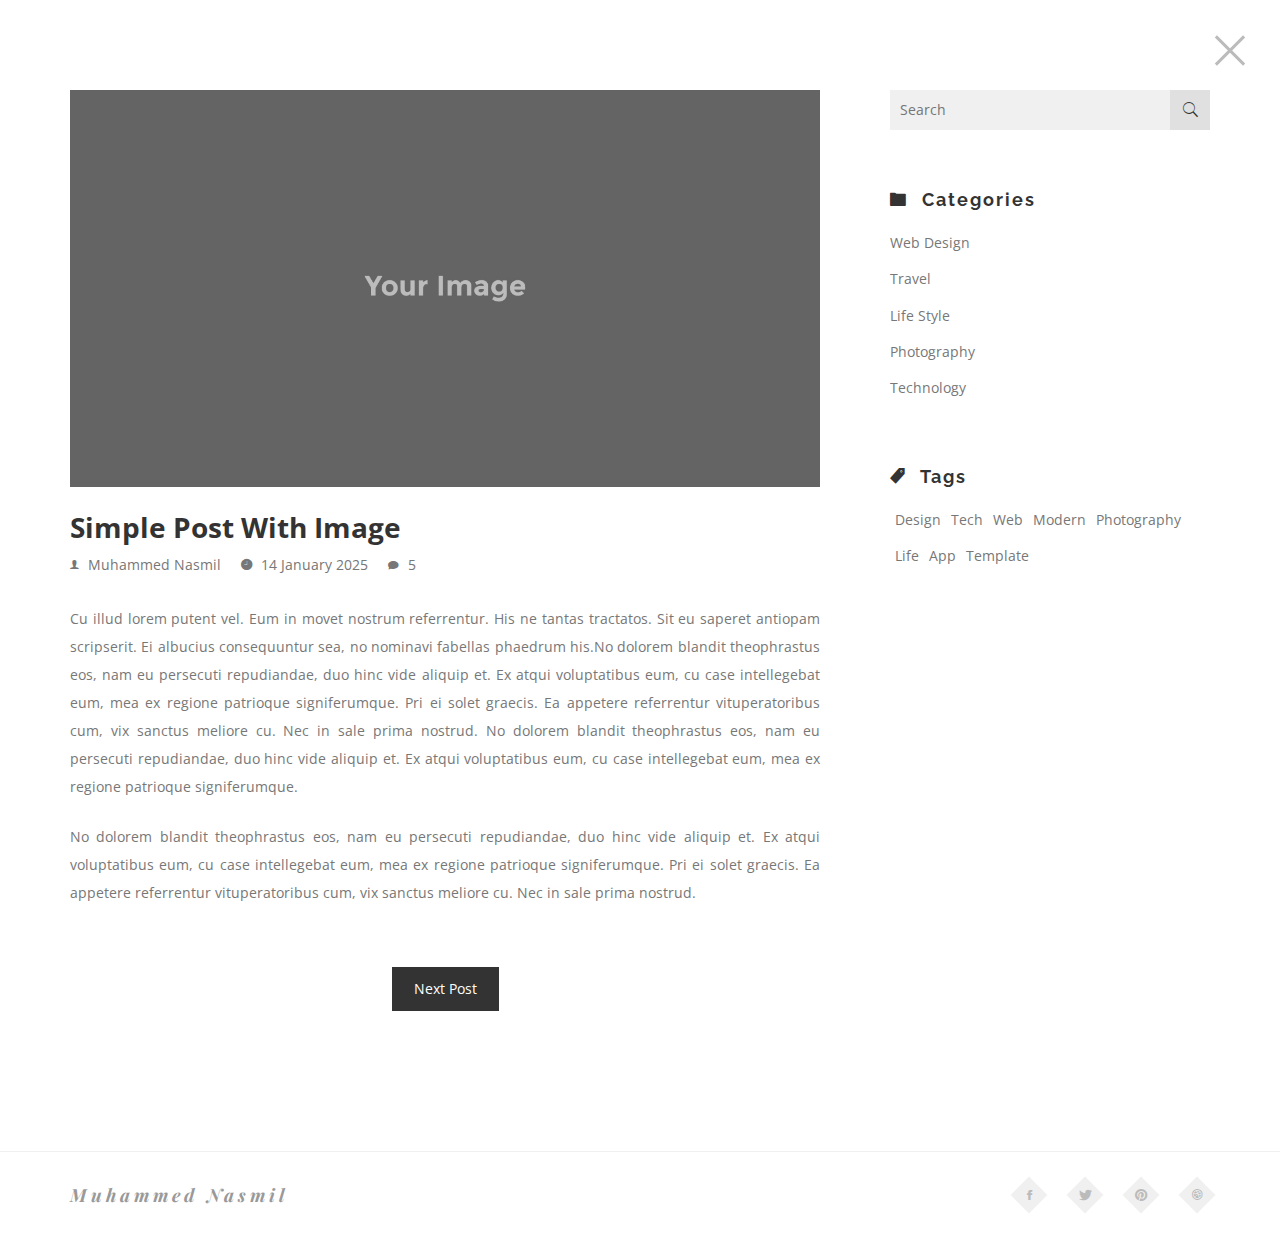
<file: post.html>
<!DOCTYPE html>
<html class='no-js' >
	
	<head>
		
		
		<meta charset="utf-8">
		<meta http-equiv="X-UA-Compatible" content="IE=edge">
		<meta name="viewport" content="width=device-width, initial-scale=1">
		<!-- The above 3 meta tags *must* come first in the head; any other head content must come *after* these tags -->
	
		
		<title>Muhammed Nasmil</title>
		
		<!--[if lt IE 9]>
		  <script src="//html5shim.googlecode.com/svn/trunk/html5.js"></script>
		<![endif]-->

		
		<link rel='stylesheet' type='text/css' href='bootstrap/css/bootstrap.min.css' >
		<link rel='stylesheet' type='text/css' href='css/ionicons.min.css' >
		<link rel='stylesheet' type='text/css' href='css/owl.carousel.css' >
		<link rel='stylesheet' type='text/css' href='css/owl.theme.css' >
		<link rel='stylesheet' type='text/css' href='css/owl.transitions.css' >
		<link rel='stylesheet' type='text/css' href='css/magnific-popup.css' >
		<link rel='stylesheet' type='text/css' href='css/style.css' >
		<link rel='stylesheet' type='text/css' href='css/color-default.css' >
		
		
	</head>
	
	<body >
		
		
		<!--close button-->
		<a href='index.html' class='close-btn' >
			<span></span>
			<span></span>
		</a>
		<!--/close button-->
		
		
		<div id='preloader' >
		
			<div class='loader' >
				<img src='img/load.gif' alt='symp' >
			</div>
			
		</div>
		
		
		<div id='wrapper' >
			
			<section id='post' class='blog-page blog-section' >
				
				<div class='posts-block section-block' >
					
					<div class='container' >
						
						<div class='row' >
							
							<div class='col-md-8' >
								
								<div class='post' >
									
									<div class='media' >
										<img src='img/bg3.jpg' alt='symp' >
									</div>
									
									<div class='content' >
										
										<h4>
											<a href='#' >
												Simple Post With Image
											</a>
										</h4>
										
										<ul class='post-icons' >
											
											<li>
												<i class='ion-ios-person' ></i>
												<span>Muhammed Nasmil</span>
											</li>
											
											<li>
												<i class='ion-ios-clock' ></i>
												<span>14 January 2025</span>
											</li>
											
											<li>
												<i class='ion-ios-chatbubble' ></i>
												<span>5</span>
											</li>
											
											
											
										</ul>
										
										<p>
											Cu illud lorem putent vel. Eum in movet nostrum referrentur. His ne tantas tractatos. Sit eu saperet antiopam scripserit. Ei albucius consequuntur sea, no nominavi fabellas phaedrum his.No dolorem blandit theophrastus eos, nam eu persecuti repudiandae, duo hinc vide aliquip et. Ex atqui voluptatibus eum, cu case intellegebat eum, mea ex regione patrioque signiferumque. Pri ei solet graecis. Ea appetere referrentur vituperatoribus cum, vix sanctus meliore cu. Nec in sale prima nostrud.
											No dolorem blandit theophrastus eos, nam eu persecuti repudiandae, duo hinc vide aliquip et. Ex atqui voluptatibus eum, cu case intellegebat eum, mea ex regione patrioque signiferumque.
										</p>
										<p>
											No dolorem blandit theophrastus eos, nam eu persecuti repudiandae, duo hinc vide aliquip et. Ex atqui voluptatibus eum, cu case intellegebat eum, mea ex regione patrioque signiferumque. Pri ei solet graecis. Ea appetere referrentur vituperatoribus cum, vix sanctus meliore cu. Nec in sale prima nostrud.
										</p>
										
									</div>
									
								</div>
								
								<div class='post-more' >
									<a href='#' class='more-link' >
										Next Post
									</a>
								</div>
								
							</div>
							
							<div class='col-md-4' >
								
								<div class='sidebar' >
									
									<div class='sidebar-widget' >
										
										<div class='search-box' >
											
											<input type='text' placeholder='Search' class='search-input' >
											
											<a class='search-btn' href='#' >
												<i class='ion-ios-search' ></i>
											</a>
											
										</div>
										
									</div>
									
									<div class='sidebar-widget' >
										<div class='categories-widget' >
										
											<div class='widget-header' >
												<h4>
													<i class='ion-ios-folder' ></i> Categories
												</h4>
											</div>
											
											<ul class='sidebar-list' >
												
												<li>
													<a href='#' >Web Design</a>
												</li>
												
												<li>
													<a href='#' >Travel</a>
												</li>
												
												<li>
													<a href='#' >Life Style</a>
												</li>
												
												<li>
													<a href='#' >Photography</a>
												</li>
												
												<li>
													<a href='#' >Technology</a>
												</li>
												
												
												
											</ul>
										
										</div>
									</div>
									
									<div class='sidebar-widget' >
										<div class='widget-header' >
											<h4>
												<i class='ion-ios-pricetag' ></i>
												Tags
											</h4>
										</div>
										
										<ul class='sidebar-list list-inline' >
											<li>
												<a href='#' >Design</a>
											</li>
											<li>
												<a href='#' >Tech</a>
											</li>
											<li>
												<a href='#' >Web</a>
											</li>
											<li>
												<a href='#' >Modern</a>
											</li>
											<li>
												<a href='#' >Photography</a>
											</li>
											<li>
												<a href='#' >Life</a>
											</li>
											<li>
												<a href='#' >App</a>
											</li>
											<li>
												<a href='#' >Template</a>
											</li>
											
										</ul>
										
									</div>
									
								</div>
								
							</div>
							
						
						</div>
						
					</div>
					
				</div>
				
				
				<div class='footer bg-lightgray section-block' >
					
					<div class='container' >
						
						<div class='row' >
							
							<div class='col-md-6 text-left' >
								<h4>Muhammed Nasmil</h4>
							</div>
							
							<div class='col-md-6 text-right' >
								<ul class='footer-social' >
									<li>
										<a href='#' >
											<i class='ion-social-facebook' ></i>
										</a>
									</li>
									<li>
										<a href='#' >
											<i class='ion-social-twitter' ></i>
										</a>
									</li>
									<li>
										<a href='#' >
											<i class='ion-social-pinterest' ></i>
										</a>
									</li>
									<li>
										<a href='#' >
											<i class='ion-social-dribbble' ></i>
										</a>
									</li>
								</ul>
							</div>
							
						</div>
						
						
					</div>
					
				</div>
				
				
			</section>
			
		</div>
		
		<script src='js/jquery.min.js' ></script>
		<script src='js/jquery.stellar.min.js' ></script>
		<script src='js/modernizr.js' ></script>
		<script src='js/owl.carousel.min.js' ></script>
		<script src='js/jquery.shuffle.min.js' ></script>
		<script src='js/jquery.magnific-popup.min.js' ></script>
		<script src='js/validator.min.js' ></script>
		<script src='js/smoothscroll.js' ></script>
		<script src='js/script.js' ></script>
		
	</body>
	
</html>
</file>
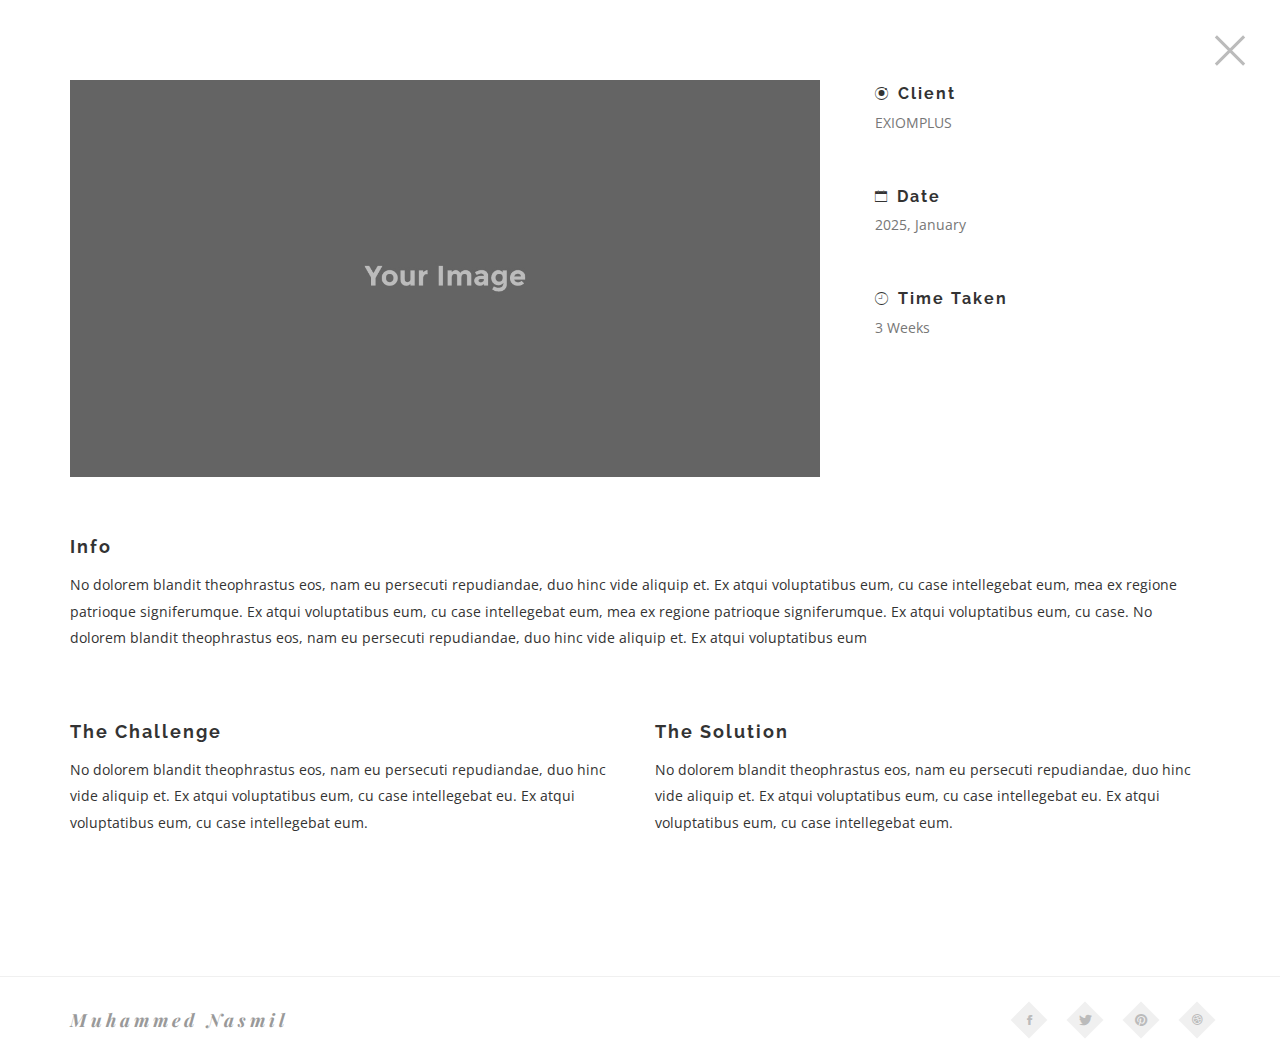
<file: work.html>
<!DOCTYPE html>
<html class='no-js' >
	
	<head>
		
		
		<meta charset="utf-8">
		<meta http-equiv="X-UA-Compatible" content="IE=edge">
		<meta name="viewport" content="width=device-width, initial-scale=1">
		<!-- The above 3 meta tags *must* come first in the head; any other head content must come *after* these tags -->
	
		<title>Muhummed Nasmil</title>
		
		<!--[if lt IE 9]>
		  <script src="//html5shim.googlecode.com/svn/trunk/html5.js"></script>
		<![endif]-->

		
		<link rel='stylesheet' type='text/css' href='bootstrap/css/bootstrap.min.css' >
		<link rel='stylesheet' type='text/css' href='css/ionicons.min.css' >
		<link rel='stylesheet' type='text/css' href='css/owl.carousel.css' >
		<link rel='stylesheet' type='text/css' href='css/owl.theme.css' >
		<link rel='stylesheet' type='text/css' href='css/owl.transitions.css' >
		<link rel='stylesheet' type='text/css' href='css/style.css' >
		<link rel='stylesheet' type='text/css' href='css/color-default.css' >
		
		
	</head>
	
	<body>
		
		
		<!--close button-->
		<a href='index.html' class='close-btn' >
			<span></span>
			<span></span>
		</a>
		<!--/close button-->
		
		
		<!--preloader-->
		<div id='preloader' >
		
			<div class='loader' >
				<img src='img/load.gif' alt='symp' >
			</div>
			
		</div>
		<!--/preloader-->
		
		
		<div id='wrapper' >
			
			<section class='single-work' >
				
				<div class='container' >
					
					
					<div class='row' >
						
						<div class='col-md-8' >
							
							<img src='img/bg3.jpg' alt='symp' >
						
						</div>
						
						
						<div class='col-md-4' >
							
							<ul class='work-info' >
								
								<li>
									
									<h4><i class='ion-ionic' ></i>Client</h4>
									
									<p>EXIOMPLUS</p>
									
								</li>
								
								<li>
									
									<h4><i class='ion-ios-calendar-outline' ></i>Date</h4>
									
									<p>2025, January</p>
									
								</li>
								
								
								
								<li>
									
									<h4><i class='ion-ios-clock-outline' ></i>Time Taken</h4>
									
									<p>3 Weeks</p>
									
								</li>
								
								
								
								
								
								
							</ul>
							
						</div>
						
						
						
					</div>
					
					
					<div class='work-content' >
						
						<div class='block' >
							
							<h4>Info</h4>
							
							<p>
								No dolorem blandit theophrastus eos, nam eu persecuti repudiandae, duo hinc vide aliquip et. Ex atqui voluptatibus eum, cu case intellegebat eum, mea ex regione patrioque signiferumque. Ex atqui voluptatibus eum, cu case intellegebat eum, mea ex regione patrioque signiferumque. Ex atqui voluptatibus eum, cu case. No dolorem blandit theophrastus eos, nam eu persecuti repudiandae, duo hinc vide aliquip et. Ex atqui voluptatibus eum
							</p>
							
						</div>
						
						<div class='block row' >
							
							
							<div class='col-md-6' >
								
								<h4>The Challenge</h4>
								
								<p>
									No dolorem blandit theophrastus eos, nam eu persecuti repudiandae, duo hinc vide aliquip et. Ex atqui voluptatibus eum, cu case intellegebat eu. Ex atqui voluptatibus eum, cu case intellegebat eum.
								</p>
								
							</div>
							
							
							<div class='col-md-6' >
								
								<h4>The Solution</h4>
								
								<p>
									No dolorem blandit theophrastus eos, nam eu persecuti repudiandae, duo hinc vide aliquip et. Ex atqui voluptatibus eum, cu case intellegebat eu. Ex atqui voluptatibus eum, cu case intellegebat eum.
								</p>
								
							</div>
							
							
							
							
						</div>
						
					</div>
					
					
				</div>
				
			</section>
			
			
			<div class='footer bg-lightgray section-block' >
				
				<div class='container' >
					
					<div class='row' >
						
						<div class='col-md-6 text-left' >
							<h4>Muhammed Nasmil</h4>
						</div>
						
						<div class='col-md-6 text-right' >
							<ul class='footer-social' >
								<li>
									<a href='#' >
										<i class='ion-social-facebook' ></i>
									</a>
								</li>
								<li>
									<a href='#' >
										<i class='ion-social-twitter' ></i>
									</a>
								</li>
								<li>
									<a href='#' >
										<i class='ion-social-pinterest' ></i>
									</a>
								</li>
								<li>
									<a href='#' >
										<i class='ion-social-dribbble' ></i>
									</a>
								</li>
							</ul>
						</div>
						
					</div>
					
					
				</div>
				
			</div>
			
			
			
		</div>
		
		<script src='js/jquery.min.js' ></script>
		<script src='js/jquery.stellar.min.js' ></script>
		<script src='js/modernizr.js' ></script>
		<script src='js/owl.carousel.min.js' ></script>
		<script src='js/jquery.shuffle.min.js' ></script>
		<script src='js/jquery.magnific-popup.min.js' ></script>
		<script src='js/validator.min.js' ></script>
		<script src='js/smoothscroll.js' ></script>
		<script src='js/script.js' ></script>
		
	</body>
	
</html>
</file>
<file: css/style.css>
/*=======================================================================
	
	Item Name 		|		Symp - Responsive One Page VCard/Resume Template
	
	Author Name		|		Noman Ali Samejo
	
-------------------------------------------------------------------------
	CSS Structure
-------------------------------------------------------------------------
	
	01- General CSS
	02- Preloader
	03- Front Section
	04- About Section
	05- Resume Section
	06- Services Section
	07- Blog Section
	08- Portfolio Section
	09- Contact Section
	10- Work Page
	11- Single Post Page
	12- Responsive CSS
	
	*Colors are in separate files.
	
=======================================================================*/






/*Importing Google Fonts */
@import url(https://fonts.googleapis.com/css?family=Raleway:400,700,600,300|Playfair+Display:700italic,400italic|Crimson+Text:400italic,600italic|Open+Sans:400,700);

/*=======================================================================
	General CSS
=======================================================================*/
*{
	margin:0;
	padding:0;
	outline:none;
	font-family: Open Sans, sans-serif;
}
h1, h2, h3, h4, h5, h6,
.h1, .h2, .h3, .h4, .h5, .h6{
	font-weight:bold;
	font-family: Raleway, sans-serif;
}
::-webkit-scrollbar{
	height:10px;
	width:10px;
	background:#FFF;
}
::-webkit-scrollbar-thumb{
	background:#BBB;
	border:solid 2px #FFF;
}
::-webkit-scrollbar-thumb:hover{
	background:#888;
}
::-moz-scrollbar{
	height:10px;
	width:10px;
	background:#FFF;
}
::-moz-scrollbar-thumb{
	background:#BBB;
	border:solid 2px #FFF;
}
::-moz-scrollbar-thumb:hover{
	background:#888;
}
img{
	max-width:100%;
}
.parallax{
	background-size:cover;
}
body.section-show{
	overflow:hidden;
}
body a.close-btn,
body.section-show .close-btn{
	opacity:1;
	z-index:100;
	-webkit-transition:opacity .4s 1.2s ease, background .3s ease;
	-moz-transition:opacity .4s 1.2s ease, background .3s ease;
	transition:opacity .4s 1.2s ease, background .3s ease;
	overflow:hidden;
}
.close-btn{
	position:fixed;
	height:64px;
	width:64px;
	cursor:pointer;
	display:block;
	top:18px;
	right:18px;
	opacity:0;
	z-index:-99;
}
.close-btn > span{
	height:3px;
	width:40px;
	background:#BBB;
	position:absolute;
	top:50%;
	left:50%;
	margin-left:-20px;
	margin-top:-1.5px;
}
.close-btn > span:before{
	content: ' ';
	position:absolute;
	top:0;
	width:0;
	height:inherit;
	background:#B7A389;
}
.close-btn > span:nth-of-type(1){
	-webkit-transform:rotate(45deg);
	-moz-transform:rotate(45deg);
	-ms-transform:rotate(45deg);
	-o-transform:rotate(45deg);
	transform:rotate(45deg);
}
.close-btn > span:nth-of-type(2){
	-webkit-transform:rotate(-45deg);
	-moz-transform:rotate(-45deg);
	-ms-transform:rotate(-45deg);
	-o-transform:rotate(-45deg);
	transform:rotate(-45deg);
}
.close-btn > span:nth-of-type(1):before{
	left:0;
}
.close-btn > span:nth-of-type(2):before{
	right:0;
}
.close-btn:hover > span{
	background:transparent;
}
.close-btn:hover > span:before{
	-webkit-transition:all .3s ease;
	-moz-transition:all .3s ease;
	transition:all .3s ease;
	width:100%;
}
.close-btn:hover > span:nth-of-type(2):before{
	-webkit-transition-delay:.3s;	
	-moz-transition-delay:.3s;	
	transition-delay:.3s;	
}
.section-header h2{
	font-size:32px;
	letter-spacing:6px;
	color:#333;
	margin-top:0;
	margin-bottom:35px;
	font-weight:300;
}
.section-header p{
	margin-top:30px;
	line-height:1.7em;
	color:#8A8A8A;
	font-size:16px;
}
#wrapper{
	overflow-x:hidden;
}
.front-section{
	background:#000000;
}
.section{
	position:fixed;
	left:0;
	right:0;
	top:0;
	bottom:0;
	border:solid 4px #BBB;
	padding-top:100px;
	z-index:-9;
	background:#FFF;
	overflow-y:auto;
	opacity:0;
	visibility:hidden;
	transition: all .3s ease;
}
body.section-show .section.active{
	-webkit-transition:opacity .4s 1.2s ease;
	-moz-transition:opacity .4s 1.2s ease;
	transition:opacity .4s 1.2s ease;
	z-index:99;
	opacity:1;
	visibility:visible;
}
.bg-lightgray{
	background:#F5F5F5;
}
.footer{
	padding:30px 0;
	background:#FFF;
	border-top:solid 1px #F0F0F0;
}
.footer h4{
	font-size:18px;
	letter-spacing:4px;
	margin:0;
	margin-top:3.5px;
	font-style:italic;
	font-family:'Playfair Display', serif;
	color:#999;
}
.footer-social{
	margin:0;
	padding:0;
	list-style:none;
	font-size:0;
}
.footer-social > li{
	display:inline-block;
	*display:inline;
	*zoom:1;
	margin-left:30px;
}
.footer-social > li > a{
	text-decoration:none;
	height:26px;
	width:26px;
	line-height:26px;
	vertical-align:middle;
	-webkit-transform:rotate(45deg);
	-moz-transform:rotate(45deg);
	-ms-transform:rotate(45deg);
	-o-transform:rotate(45deg);
	transform:rotate(45deg);
	-webkit-transition:all .3s ease-in-out;
	-moz-transition:all .3s ease-in-out;
	transition:all .3s ease-in-out;
	display:block;
	text-align:center;
	color:#BBB;
	background:#F0F0F0;
	font-size:0;
}
.footer-social > li > a > i{
	-webkit-transform:rotate(-45deg);
	-moz-transform:rotate(-45deg);
	-ms-transform:rotate(-45deg);
	-o-transform:rotate(-45deg);
	transform:rotate(-45deg);
	display:inline-block;
	*display:inline;
	*zoom:1;
	line-height:inherit;
	width:inherit;
	height:inherit;
	vertical-align:middle;
}
.footer-social > li > a > i:before{
	font-size:14px;
	line-height:1em;
	vertical-align:middle;
}
.footer-social > li > a:hover{
	background:#B7A389;
	color:#FFF;
}
.section-block > .container,
.section-block{
	position:relative;
}
.section-block{
	overflow:hidden;
}

/*=======================================================================
	Preloader
=======================================================================*/
.js #preloader{
	position:fixed;
	top:0;
	left:0;
	right:0;
	bottom:0;
	background:#FFF;
	z-index:199;
	-webkit-transition:all .5s ease;
	-moz-transition:all .5s ease;
	transition:all .5s ease;
}
.js #preloader .loader{
	position:absolute;
	top:50%;
	left:50%;
	-webkit-transform:translate(-50%, -50%);	
	-moz-transform:translate(-50%, -50%);	
	-ms-transform:translate(-50%, -50%);	
	-o-transform:translate(-50%, -50%);	
	transform:translate(-50%, -50%);	
}
.js body.loaded #preloader{
	-webkit-transform:scale(.6) translateY(-100%);
	-moz-transform:scale(.6) translateY(-100%);
	-ms-transform:scale(.6) translateY(-100%);
	-o-transform:scale(.6) translateY(-100%);
	transform:scale(.6) translateY(-100%);
	opacity:0;
	visibility:hidden;
	z-index:-1;
}
.no-js #preloader{
	display:none;
}

.divider-draft{
	position:relative;
	height:2px;
	background:#333;
	width:40px;
	display:block;
	margin:15px 0;
}
.divider-draft:before,
.divider-draft:after{
	content: ' ';
	width:25px;
	height:1px;
	background:#333;
	position:absolute;
	left:0;
}
.divider-draft.center{
	margin:auto;
}
.divider-draft.center:before,
.divider-draft.center:after{
	right:0;
	margin:auto;
}
.divider-draft:before{
	top:-6px;
}
.divider-draft:after{
	bottom:-6px;
}

/*=======================================================================
	Front Section
=======================================================================*/
body.section-show .transition-mask{
	position:absolute;
	top:260px;
	height:500px;
	width:500px;
	left:0;
	right:0;
	margin:auto;
	z-index:22;
	transform:rotate(45deg);
	overflow:hidden;
	-webkit-animation: fill2 .8s .4s both ease;
	-moz-animation: fill2 .8s .4s both ease;
	animation: fill2 .8s .4s both ease;
}
body .transition-mask:before{
	content: ' ';
	position:absolute;
	bottom:0;
	right:0;
	height:100%;
	width:100%;
}
body.section-show .transition-mask:before{
	-webkit-animation: fill .4s both ease;
	-moz-animation: fill .4s both ease;
	animation: fill .4s both ease;
	background:#CCC;
}

@-webkit-keyframes fill2{
	0%{
		transform:rotate(45deg);
	}
	100%{
		z-index:50;
		transform:rotate(0deg);
		height:100%;
		width:100%;
		top:0;
		bottom:auto;
	}
}
@keyframes fill2{
	0%{
		-webkit-transform:rotate(45deg);
		-moz-transform:rotate(45deg);
		-ms-transform:rotate(45deg);
		-o-transform:rotate(45deg);
		transform:rotate(45deg);
	}
	100%{
		z-index:50;
		-webkit-transform:rotate(0deg);
		-moz-transform:rotate(0deg);
		-ms-transform:rotate(0deg);
		-o-transform:rotate(0deg);
		transform:rotate(0deg);
		height:100%;
		width:100%;
		top:0;
		bottom:auto;
	}
}



@-webkit-keyframes fill{
	0%{
		width:0%;
	}
	100%{
		width:100%;
	}
}

@keyframes fill{
	0%{
		width:0%;
	}
	100%{
		width:100%;
	}
}



.front-section{
	padding-top:60px;
	padding-bottom:200px;
	position:relative;
}
.front-heading{
	text-align:center;
	margin-top:190px;
}
.front-heading > h2{
	font-size:55px;
	font-weight:lighter;
	letter-spacing:15px;
	position:relative;
	position:relative;
	line-height:1em;
	display:inline-block;
	*display:inline;
	*zoom:1;
	z-index:10;
	color:#999;
	font-family: 'Playfair Display', serif;
	font-style:italic;
}

.front-person-img{
	width:500px;
	height:500px;
	overflow:hidden;
	background:#F0F0F0;
	position:relative;
	z-index:15;
	-webkit-transition:height .5s .3s ease, transform .5s .8s ease;
	-moz-transition:height .5s .3s ease, transform .5s .8s ease;
	transition:height .5s .3s ease, transform .5s .8s ease;
	margin:200px auto;
	margin-bottom:0;
	-webkit-transform:rotate(45deg);
	-moz-transform:rotate(45deg);
	-ms-transform:rotate(45deg);
	-o-transform:rotate(45deg);
	transform:rotate(45deg);
	border-radius:0;
}
.front-person-img > img{
	max-width:100%;
	vertical-align:bottom;
	-webkit-transform:rotate(-45deg) translateY(40px);
	-moz-transform:rotate(-45deg) translateY(40px);
	-ms-transform:rotate(-45deg) translateY(40px);
	-o-transform:rotate(-45deg) translateY(40px);
	transform:rotate(-45deg) translateY(40px);
}

.front-person-titles{
	position:relative;
	z-index:10;
	height:500px;
	width:500px;
	margin:auto;
	margin-top:-500px;
	-webkit-transform:rotate(45deg);
	-moz-transform:rotate(45deg);
	-ms-transform:rotate(45deg);
	-o-transform:rotate(45deg);
	transform:rotate(45deg);
}
.front-person-titles > span{
	position:absolute;
	z-index:5;
	display:block;
	width:100%;
	font-family:Hind, sans-serif;
	color:#CCC;
	text-align:center;
	font-size:24px;
	letter-spacing:25px;
	line-height:1em;
	text-transform:lowercase;
}
.front-person-titles > .t1{
	left:5px;
	bottom:0;
	-webkit-transform:rotate(-90deg) translateY(-100%);
	-moz-transform:rotate(-90deg) translateY(-100%);
	-ms-transform:rotate(-90deg) translateY(-100%);
	-o-transform:rotate(-90deg) translateY(-100%);
	transform:rotate(-90deg) translateY(-100%);
	-webkit-transform-origin:0% 0%;
	-moz-transform-origin:0% 0%;
	-ms-transform-origin:0% 0%;
	-o-transform-origin:0% 0%;
	transform-origin:0% 0%;
}
.front-person-titles > .t2{
	top:5px;
	left:0;
	-webkit-transform:translateY(-100%);
	-moz-transform:translateY(-100%);
	-ms-transform:translateY(-100%);
	-o-transform:translateY(-100%);
	transform:translateY(-100%);
}
.front-person-titles > .t3{
	left:0;
	bottom:5px;
	-webkit-transform:translateY(100%) rotate(180deg);
	-moz-transform:translateY(100%) rotate(180deg);
	-ms-transform:translateY(100%) rotate(180deg);
	-o-transform:translateY(100%) rotate(180deg);
	transform:translateY(100%) rotate(180deg);
}


.front-person-links{
	margin:auto;
	width:500px;
	height:500px;
	margin-top:-500px;
	z-index:25;
	-webkit-transform: rotate(45deg);
	-moz-transform: rotate(45deg);
	-ms-transform: rotate(45deg);
	-o-transform: rotate(45deg);
	transform: rotate(45deg);
	position:relative;
}

.front-person-links > ul > li{
	display:block;
}
.front-person-links > ul{
	font-size:0;
	z-index:99;
	position:absolute;
	text-align:left;
	white-space:nowrap;
	left:100%;
	top:50%;
	-webkit-transform:translateY(-50%);
	-moz-transform:translateY(-50%);
	-ms-transform:translateY(-50%);
	-o-transform:translateY(-50%);
	transform:translateY(-50%);
	margin:0;
	padding:0;
	list-style:none;
	margin-left:-15px;
}
.front-person-links > ul > li > a{
	font-weight:bold;
	display:block;
	font-size:14px;
	padding:25px 0;
	cursor:pointer;
	-webkit-transition:all .3s ease;
	-moz-transition:all .3s ease;
	transition:all .3s ease;
	position:relative;
	color:#999;
	text-align:left;
	text-transform:uppercase;
	letter-spacing:3px;
	text-decoration:none;
	line-height:1em;
}
.front-person-links > ul > li > a:before,
.front-person-links > ul > li > a:after{
	content: ' ';
	height:6px;
	width:15px;
	background:#CCC;
	display:inline-block;
	*display:inline;
	*zoom:1;
	vertical-align:middle;
	margin-right:15px;
	font-size:0;
	-webkit-transition:all .3s ease;
	-moz-transition:all .3s ease;
	transition:all .3s ease;
	display:none;
}
.front-person-links > ul > li > a:after{
	margin-left:15px;
	margin-right:0;
	display:none;
}
.front-person-links > ul > li > a:hover{
	color:#B7A389;
}
.front-person-links > ul > li > a:hover:after,
.front-person-links > ul > li > a:hover:before{
	width:25px;
	background:#999;
}


/*=======================================================================
	About Section
=======================================================================*/
.about-section{
	padding-top:0;
}
.about-icons{
	padding-top:110px;
	padding-bottom:0px;
}
.basic-info{
	padding-top:100px;
	padding-bottom:100px;
	position:relative;
	border-bottom:solid 1px #F0F0F0;
}
.basic-info .section-header{
	margin-bottom:80px;
}
.about-info > p{
	line-height:1.8em;
	margin-top:-.4em;
}
.about-person-img{
	text-align:center;
}
.about-person-img > img{
	max-width:100%;
}
.info-list{
	list-style:none;
	padding:0;
	margin:0;
	position:relative;
	z-index:10;
	margin-top:20px;
	margin-bottom:60px;
}
.info-list:before,
.info-list:after{
	content:' ';
	display:table;
}
.info-list:after{
	clear:both;
}
.info-list > li{
	margin-bottom:20px;
	float:left;
	width:25%;
}
.info-list > li > .inner{
	padding:15px 0;
}
.info-list > li > *{
	line-height:1em;
	margin:0;
}
.info-list > li > .inner > h4{
	font-size:13px;
	letter-spacing:4px;
	margin-right:16px;
	margin-bottom:8px;
	display:block;
	color:#333;
}
.info-list > li > .inner > p{
	font-size:16px;
	color:#777;
	display:block;
}
.funfacts-block{
	padding-top:60px;
	padding-bottom:20px;
	background-image:url(../img/bg-funfacts.jpg);
	background-size:cover;
	background-attachment:fixed;
}
.funfact{
	position:relative;
	text-align:center;
	margin-bottom:40px;
}
.funfact:after{
	content: ' ';
	position:absolute;
	height:16px;
	width:16px;
	right:-10px;
	top:50%;
	margin-top:-10px;
	border:solid 1px #FFF;
	-webkit-transform:rotate(45deg);
	-moz-transform:rotate(45deg);
	-ms-transform:rotate(45deg);
	-o-transform:rotate(45deg);
	transform:rotate(45deg);
	opacity:.4;
	filter:Alpha(opacity=40);
}
.funfact:last-of-type:after{
	display:none;
}
@media (max-width: 992px){
	.funfact:nth-of-type(2):after{
		display:none;
	}	
}
@media (max-width: 768px){
	.funfact:after{
		display:none;
	}	
}

.funfact > .content > h4{
	margin:0;
	color:#FFF;
	font-size:55px;
	margin-bottom:5px;
}
.funfact > .content > p{
	color:#FFF;
	letter-spacing:2px;
	margin-bottom:0;
	font-size:13px;
	opacity:.8;
}
.testimonials-block{
	padding:100px 0;
}
.testimonials-block .section-header{
	margin-bottom:45px;
}
.testimonials-slider{
	position:relative;
}
.testimonial{
	text-align:center;
}
.testimonial > p{
	font-size:22px;
	line-height:1.6em;
	color:#777;
	font-family:crimson text, serif;
	font-weight:lighter;
	font-style:italic;
}
.testimonial > .author{
	margin-top:45px;
}
.testimonial > .author > h4{
	margin:0;
	text-transform:uppercase;
	letter-spacing:2px;
	font-size:14px;
}
.testimonial > .author > p{
	color:#777;
}
.testimonials-slider .owl-controls{
	margin-top:27px;
}
.testimonials-slider .owl-controls > .owl-pagination > .owl-page > span{
	height:16px;
	width:16px;
	border-radius:0;
	border:solid 1px #B7A389;
	-webkit-transform:rotate(-45deg);
	-moz-transform:rotate(-45deg);
	-ms-transform:rotate(-45deg);
	-o-transform:rotate(-45deg);
	transform:rotate(-45deg);
	margin:11px;
	background:transparent;
	opacity:.6;
	-webkit-transition:all .3s ease;
	-moz-transition:all .3s ease;
	transition:all .3s ease;
}
.testimonials-slider .owl-controls > .owl-pagination > .owl-page.active > span,
.testimonials-slider .owl-controls > .owl-pagination > .owl-page:hover > span{
	background:#B7A389;
	opacity:.8;
}
.testimonials-slider .owl-controls > .owl-pagination > .owl-page.active > span{
	opacity:1;
}
/*=======================================================================
	Resume Section
=======================================================================*/
.timeline-block{
	padding-bottom:100px;
}
.timeline-block .timeline{
	padding-bottom:90px;
	margin-top:100px;
}
.timeline{
	position:relative;
	list-style:none;
	margin:0;
}
.timeline:before{
	content: ' ';
	position:absolute;
	top:0;
	left:50%;
	margin-left:-1px;
	height:100%;
	width:2px;
	background:#BBB;
	border-radius: 0 0 5px 5px;
}
.timeline > li:before,
.timeline > li:after{
	content: ' ';
	display:table;
}
.timeline > li:after{
	clear:both;
}
.timeline > li > .timeline-desc{
	float:right;
}
.timeline > li > .timeline-desc > h4{
	font-size:14px;
	letter-spacing:2px;
	margin-top:0;
}
.timeline > li > .timeline-content{
	float:left;
	text-align:right;
	position:relative;
}
.timeline > li.inverse > .timeline-content{
	float:right;
	text-align:left;
}
.timeline > li.inverse > .timeline-desc{
	float:left;
	text-align:right;
}
.timeline > li{
	margin:70px 0;
	position:relative;
}
.timeline > li:not(.timeline-header):before{
	content: ' ';
	position:absolute;
	top:0;
	left:50%;
	height:11px;
	width:11px;
	-webkit-transform:translateX(-50%) rotate(45deg);
	-moz-transform:translateX(-50%) rotate(45deg);
	-ms-transform:translateX(-50%) rotate(45deg);
	-o-transform:translateX(-50%) rotate(45deg);
	transform:translateX(-50%) rotate(45deg);
	background:#B7A389;
}
.timeline > li > div{
	width:50%;
	padding:0 35px;
}
.timeline > li > .timeline-content > h4{
	margin-top:0;
	margin-bottom:7px;
	letter-spacing:2px;
	font-size:20px;
}
.timeline > li > .timeline-content > span{
	display:block;
	margin-bottom:15px;
	color:#BBB;
}
.timeline > li > .timeline-content > p{
	margin:0;
	line-height:1.7em;
	color:#777;
}
.timeline > li.timeline-header{
	background:#FFF;
	position:relative;
	z-index:10;
	text-align:center;
	margin-bottom:100px;
	margin-top:100px;
}
.timeline > li.timeline-header > h4{
	font-weight:bold;
	text-transform:uppercase;
	font-size:16px;
	display:inline-block;
	*display:inline;
	*zoom:1;
	position:relative;
	margin:0;
	letter-spacing:4px;
}
.timeline > li.timeline-header:first-of-type{
	margin-top:0;
}
.timeline > li.timeline-header > h4:before,
.timeline > li.timeline-header > h4:after{
	content: ' ';
	display:block;
	height:2px;
	background:#BBB;
	margin:0 -5px;
	margin-top:8px;
}
.timeline > li.timeline-header > h4:before{
	margin-top:0;
	margin-bottom:8px;
}
@media (max-width:992px){
	.timeline > li:before,
	.timeline:before{
		display:none;
	}
	.timeline > li > .timeline-desc{
		opacity:.5;
		text-align:right;
		float:left;
	}
	.timeline > li.inverse > .timeline-desc{
		text-align:left;
		float:right;
	}
	.timeline > li > div{
		width:85%;
		float:none;
		display:block;
		margin-left:auto;
		margin-right:auto;
	}
	.timeline > li > .timeline-content{
		text-align:right;
	}
}
.hobbies-block{
	padding-top:100px;
	padding-bottom:30px;
}
.hobbies-block .section-header{
	margin-bottom:100px;
}
.hobby{
	position:relative;
	text-align:center;
	margin-bottom:70px;
	-webkit-transition:all .3s ease-in-out;
	-moz-transition:all .3s ease-in-out;
	transition:all .3s ease-in-out;
}
.hobby > .icon{
	font-size:0;
	background:#B7A389;
	color:#FFF;
	-webkit-transform:rotate(45deg);
	-moz-transform:rotate(45deg);
	-ms-transform:rotate(45deg);
	-o-transform:rotate(45deg);
	transform:rotate(45deg);
	width:80px;
	height:80px;
	line-height:80px;
	margin:auto;
	margin-bottom:40px;
	-webkit-transition:all .3s ease-in-out;
	-moz-transition:all .3s ease-in-out;
	transition:all .3s ease-in-out;
	position:relative;
	top:0;
}
.hobby:hover > .icon{
	top:-15px;
}
.hobby > .icon > i{
	display:block;
	height:inherit;
	width:inherit;
	line-height:inherit;
	text-align:center;
	-webkit-transform:rotate(-45deg);
	-moz-transform:rotate(-45deg);
	-ms-transform:rotate(-45deg);
	-o-transform:rotate(-45deg);
	transform:rotate(-45deg);
}
.hobby > .icon > i:before{
	vertical-align:middle;
	font-size:45px;
	line-height:1em;
}
.hobby > h4{
	font-size:18px;
	letter-spacing:2px;
	margin-top:0;
	margin-top:2px;
}
.skills-block{
	padding:100px 0;
	padding-bottom:40px;
}
.skills-block .section-header{
	margin-bottom:80px;
}
.skill{
	position:relative;
	margin-bottom:60px;
}
.skill > h4{
	font-size:14px;
	margin-top:0;
	margin-bottom:5px;
	letter-spacing:2px;
	color:#B7A389;
}
.skill > .skill-bar{
	height:10px;
	background:#F0F0F0;
}
.skill > .skill-bar > .bar{
	background:#888;
	height:100%;
	width:0;
	position:relative;
}
.skill > .skill-bar > .bar > .percent{
	position:absolute;
	padding:4px 7px;
	background:#888;
	color:#FFF;
	bottom:100%;
	right:0;
	font-size:11px;
	margin-bottom:10px;
}
.skill > .skill-bar > .bar > .percent:after{
	content: ' ';
	position:absolute;
	border-bottom:solid 7px transparent;
	border-right:solid 7px #888;
	bottom:-7px;
	right:0;
}

/*=======================================================================
	Services Section
=======================================================================*/
.services-section .main-title{
	margin-bottom:80px;
}
.services-block{
	padding-top:50px;
	padding-bottom:0;
	border-bottom:solid 1px #F0F0F0;
}
.service{
	position:relative;
	text-align:center;
	margin-bottom:120px;
}
.service > .icon{
	-webkit-transform:rotate(45deg);
	-moz-transform:rotate(45deg);
	-ms-transform:rotate(45deg);
	-o-transform:rotate(45deg);
	transform:rotate(45deg);
	height:90px;
	width:90px;
	line-height:90px;
	vertical-align:middle;
	text-align:center;
	margin:auto;
	-webkit-transition:all .3s ease-in-out;
	-moz-transition:all .3s ease-in-out;
	transition:all .3s ease-in-out;
	font-size:0;
	background:#B7A389;
	color:#FFF;
	position:relative;
	top:0;
}
.service:hover > .icon{
	top:-15px;
}
.service > .icon > i:before{
	line-height:1em;
	vertical-align:middle;
	font-size:45px;
}
.service > .icon > i{
	display:inline-block;
	line-height:inherit;
	height:inherit;
	width:inherit;
	-webkit-transform:rotate(-45deg);
	-moz-transform:rotate(-45deg);
	-ms-transform:rotate(-45deg);
	-o-transform:rotate(-45deg);
	transform:rotate(-45deg);
}
.service > .content > h4{
	font-size:20px;
	margin-top:50px;
	margin-bottom:8px;
	letter-spacing:2px;
}
.service > .content > p{
	line-height:1.6em;
	color:#777;
}
.process-block{
	padding:100px 0;
}
.process-block .section-header{
	margin-bottom:80px;
}
.process{
	position:relative;
}
.process > .number{
	font-size:16px;
	font-weight:bold;
	display:inline-block;
	*display:inline;
	*zoom:1;
	line-height:1em;
	margin-bottom:15px;
	position:relative;
	-webkit-transform:rotate(45deg);
	-moz-transform:rotate(45deg);
	-ms-transform:rotate(45deg);
	-o-transform:rotate(45deg);
	transform:rotate(45deg);
	border:solid 1px #B7A389;
	-webkit-transition:all .3s ease-in-out;
	-moz-transition:all .3s ease-in-out;
	transition:all .3s ease-in-out;
	color:#B7A389;
}
.process:hover > .number{
	color:#FFF;
	background:#B7A389;
}
.process > .number > span{
	transform:rotate(-45deg);
	display:block;
	height:28px;
	width:28px;
	line-height:28px;
	text-align:center;
	position:relative;
}
.process > .number > span:before{
	content: ' ';
	border-top:solid 8px transparent;
	border-bottom:solid 8px transparent;
	border-left:solid 8px #B7A389;
	position:absolute;
	top:50%;
	margin-top:-8px;
	right:-43px;
}
.process.last > .number > span:before{
	border:solid 4px #B7A389;
	margin-top:-4px;
}
.process > .number > span:after{
	content: ' ';
	position:absolute;
	height:2px;
	background:#B7A389;
	width:30px;
	right:-35px;
	top:50%;
	margin-top:-1px;
}
.process > .content > h4{
	font-size:20px;
	letter-spacing:2px;
	margin-bottom:15px;
}
.process > .content > p{
	line-height:1.7em;
	color:#777;
}
/*=======================================================================
	Blog Section
=======================================================================*/
.posts-block{
	padding:90px 0;
}
.posts-block .section-header{
	margin-bottom:60px;
}
.post{
	position:relative;
	margin-bottom:60px;
}
.post > .media > img{
	max-width:100%;
}
.post > .content{
	margin-top:25px;
}
.post > .content > h4{
	font-size:24px;
	margin-top:0;
	margin-bottom:8px;
}
.post > .content > h4 > a{
	color:inherit;
	text-decoration:none;
	-webkit-transition:all .3s ease;
	-moz-transition:all .3s ease;
	transition:all .3s ease;
}
.post > .content > h4 > a:hover{
	color:#B7A389;
}
.post > .content > p{
	line-height:1.8em;
	color:#777;
	margin-bottom:22px;
}
.post .post-icons{
	position:relative;
	margin:0;
	padding:0;
	font-size:0;
	margin-bottom:22px;
}
.post .post-icons > li{
	display:inline-block;
	*display:inline;
	*zoom:1;
	font-size:14px;
	color:#777;
	padding-right:20px;
}
.post .post-icons > li > i{
	margin-right:5px;
}
.post .read-more{
	color:#333;
	text-decoration:none;
	display:inline-block;
	*display:inline;
	*zoom:1;
}
.post .read-more:hover{
	color:#B7A389;
}
.post .read-more > i{
	vertical-align:middle;
	font-size:1.5em;
	margin-left:8px;
	position:relative;
}
.post-more{
	text-align:center;
	margin-bottom:50px;
}
.post-more .more-link,
body .symp-btn{
	display:inline-block;
	*display:inline;
	*zoom:1;
	padding:12px 22px;
	background:#333;
	color:#FFF;
	-webkit-transition:all .3s ease;
	-moz-transition:all .3s ease;
	transition:all .3s ease;
	border:none;
	text-decoration:none !important;
}
.post-more .more-link:hover,
.symp-btn:hover{
	background:#B7A389;
	color:#FFF;
}
.symp-btn.link-btn{
	background:transparent;
	color:#999;
}
.symp-btn.link-btn > i{
	margin-right:8px;
}
.symp-btn.link-btn:hover{
	color:#333;
	background:transparent;
}
.sidebar{
	position:relative;
}

@media(min-width: 992px){
	.sidebar{
		padding-left:40px;
	}
}
.search-box{
	position:relative;
}
.search-box > .search-input{
	display:block;
	width:100%;
	border:none;
	padding:0 9px;
	height:40px;
	line-height:40px;
	padding-right:47px;
	background:#F0F0F0;
	border:solid 1px #F0F0F0;
	-webkit-transition:all .3s ease;
	-moz-transition:all .3s ease;
	transition:all .3s ease;
}
.search-box > .search-input:focus{
	background:#FFF;
}
.search-box > .search-btn{
	position:absolute;
	top:0;
	right:0;
	height:40px;
	width:40px;
	line-height:40px;
	background:#E0E0E0;
	vertical-align:middle;
	text-align:center;
	font-size:20px;
	color:#333;
	text-decoration:none;
	
}
.search-box > .search-btn:hover{
	background:#D0D0D0;
}
.widget-header{
	position:relative;
	margin-top:60px;
	margin-bottom:15px;
}
.widget-header > h4{
	letter-spacing:2px;
}
.widget-header > h4 > i{
	margin-right:8px;
}
.sidebar-list{
	padding:0;
	margin:0;
	list-style:none;
}
.sidebar-list > li > a{
	padding:7px 0;
	color:#777;
	text-decoration:none;
	display:block;
	line-height:1.6em;
}
.sidebar-list > li > a:hover{
	color:#B7A389;
}
.sidebar-list.list-inline{
	font-size:0;
}
.sidebar-list.list-inline > li{
	font-size:14px;
}

/*=======================================================================
	Portfolio Section
=======================================================================*/
.portfolio-block{
	padding-bottom:100px;
}
.portfolio-block .section-header{
	margin-bottom:45px;
}
.portfolio-items > .item{
	width:33.333%;
	position:relative;
}
@media(max-width:992px){
	.portfolio-items > .item{
		width:50%;
	}
}
@media(max-width:768px){
	.portfolio-items > .item{
		width:100%;
	}
}
.portfolio-items > .item > .inner > img{
	width:100%;
}
.portfolio-items > .item > .inner{
	position:relative;
}
.portfolio-items > .item > .inner > .caption{
	position:absolute;
	top:0;
	left:0;
	right:0;
	bottom:0;
	background:#333;
	background:rgba(51,51,51,.8);
	color:#FFF;
	text-align:center;
	z-index:10;
	opacity:0;
	visibility:hidden;
	-webkit-transition:all .3s ease;
	-moz-transition:all .3s ease;
	transition:all .3s ease;
}
.portfolio-items > .item > .inner:hover > .caption{
	opacity:1;
	visibility:visible;
}

.portfolio-items > .item > .inner > .caption > .caption-inner{
	position:absolute;
	top:50%;
	left:50%;
	-webkit-transform:translate(-50%, -50%);
	-moz-transform:translate(-50%, -50%);
	-ms-transform:translate(-50%, -50%);
	-o-transform:translate(-50%, -50%);
	transform:translate(-50%, -50%);
	width:75%;
}
.portfolio-items > .item > .inner > .caption > .caption-inner > h4{
	font-size:22px;
	margin:0;
	margin-bottom:30px;
	opacity:0;
	visibility:hidden;
	-webkit-transform:translateY(15px);
	-moz-transform:translateY(15px);
	-ms-transform:translateY(15px);
	-o-transform:translateY(15px);
	transform:translateY(15px);
	-webkit-transition:all .3s .1s ease;
	-moz-transition:all .3s .1s ease;
	transition:all .3s .1s ease;
}
.portfolio-items > .item > .inner:hover > .caption > .caption-inner > h4{
	-webkit-transform:translateY(0);
	-moz-transform:translateY(0);
	-ms-transform:translateY(0);
	-o-transform:translateY(0);
	transform:translateY(0);
	opacity:1;
	visibility:visible;
}
.portfolio-items > .item > .inner > .caption > .caption-inner > .links{
	list-style:none;
	color:#FFF;
}
.portfolio-items > .item > .inner > .caption > .caption-inner > .links > li{
	display:inline-block;
	*display:inline;
	*zoom:1;
	margin:0 11px;
	opacity:0;
	visibility:hidden;
	-webkit-transform:translateY(15px);
	-moz-transform:translateY(15px);
	-ms-transform:translateY(15px);
	-o-transform:translateY(15px);
	transform:translateY(15px);
	-webkit-transition:all .3s .2s ease;
	-moz-transition:all .3s .2s ease;
	transition:all .3s .2s ease;
}
.portfolio-items > .item > .inner > .caption > .caption-inner > .links > li:nth-of-type(2){
	-webkit-transition-delay: .3s;
	-moz-transition-delay: .3s;
	transition-delay: .3s;
}
.portfolio-items > .item > .inner:hover > .caption > .caption-inner > .links > li{
	-webkit-transform:translateY(0);
	-moz-transform:translateY(0);
	-ms-transform:translateY(0);
	-o-transform:translateY(0);
	transform:translateY(0);
	opacity:1;
	visibility:visible;
}
.portfolio-items > .item > .inner > .caption > .caption-inner > .links > li > a{
	display:block;
	height:30px;
	width:30px;
	line-height:30px;
	font-size:0;
	border:solid 1px #FFF;
	color:#FFF;
	-webkit-transform:rotate(45deg);
	-moz-transform:rotate(45deg);
	-ms-transform:rotate(45deg);
	-o-transform:rotate(45deg);
	transform:rotate(45deg);
}
.portfolio-items > .item > .inner > .caption > .caption-inner > .links > li > a > i{
	display:block;
	height:inherit;
	width:inherit;
	line-height:inherit;
	vertical-align:middle;
	-webkit-transform:rotate(-45deg);
	-moz-transform:rotate(-45deg);
	-ms-transform:rotate(-45deg);
	-o-transform:rotate(-45deg);
	transform:rotate(-45deg);
}
.portfolio-items > .item > .inner > .caption > .caption-inner > .links > li > a > i:before{
	font-size:16px;
	vertical-align:middle;
	line-height:1em;
}
.portfolio-items > .item > .inner > .caption > .caption-inner > .links > li > a:hover{
	background:#FFF;
	background:rgba(255,255,255,.9);
	color:#333;
}
/*=======================================================================
	Contact Section
=======================================================================*/
.contact-block{
	padding-bottom: 100px;
}
.contact-section .section-header{
	margin-bottom:60px;
}
.form-control{
	padding:10px;
	height:auto;
	border:solid 1px #BBB;
	-webkit-box-shadow:none;
	-moz-box-shadow:none;
	box-shadow:none;
	border-radius:0;
	vertical-align:middle;
}
.form-control:focus{
	border-color:#B7A389;
	-webkit-box-shadow:none;
	-moz-box-shadow:none;
	box-shadow:none;	
}
.contact-form .form-group{
	margin-bottom:25px;
}
.contact-form .alert{
	border-radius:0;
}

/*=======================================================================
	Work Page
=======================================================================*/
.single-work{
	padding-top:80px;
	padding-bottom:130px;
}
.work-info{
	list-style:none;
	margin:0;
	margin-top:50px;
}
@media(min-width:992px){
	.work-info{
		padding-left:25px;
		margin-top:0;
	}
}
.work-info > li{
	margin-bottom:55px;
	margin-top:5px;
	padding:0;
}
.work-info > li > h4 > i{
	margin-right:8px;
}
.work-info > li > h4{
	font-size:16px;
	letter-spacing:2px;
	margin:0;
	margin-bottom:10px;
	font-weight:bold;
}
.work-info > li > p{
	color:#777;
}

.work-content > .block{
	margin-top:60px;
}
.work-content > .block h4{
	font-size:18px;
	margin-bottom:15px;
	letter-spacing:2px;
}
.work-content > .block p{
	line-height:1.9em;
}


/*=======================================================================
	Single Post Page
=======================================================================*/
.blog-page .post > .content > .post-icons{
	margin-bottom:30px;
}
.blog-page .post > .content > h4{
	font-size:28px;
	margin-bottom:10px;
}
.blog-page .post > .content > p{
	line-height:2em;
	text-align:justify;
}





/*=======================================================================
	Responsive CSS
=======================================================================*/
@media (max-width:992px){
	.about-person-img{
		margin-bottom:40px;
		text-align:center;
	}
	.info-list > li{
		width:50%;
	}
	.front-section{
		padding-bottom:110px;
	}
	.front-heading > h2{
		font-size:50px;
	}
	.front-person-img{
		height:360px;
		width:360px;
	}
	.front-person-img > img{
		-webkit-transform:rotate(-45deg) translateY(45px);
		-moz-transform:rotate(-45deg) translateY(45px);
		-ms-transform:rotate(-45deg) translateY(45px);
		-o-transform:rotate(-45deg) translateY(45px);
		transform:rotate(-45deg) translateY(45px);
	}
	.front-person-links{
		-webkit-transform:rotate(0deg);
		-moz-transform:rotate(0deg);
		-ms-transform:rotate(0deg);
		-o-transform:rotate(0deg);
		transform:rotate(0deg);
		margin-top:110px;
		text-align:center;
		position:relative;
		margin-bottom:0;
		width:auto;
		height:auto;
	}
	.front-person-links > ul{
		top:0;
		left:auto;
		position:relative;
		display:inline-block;
		*display:inline;
		*zoom:1;
		-webkit-transform:none;
		-moz-transform:none;
		-ms-transform:none;
		-o-transform:none;
		transform:none;
	}
	.front-person-links > ul > li{
		margin-bottom:1px;
		display:block;
	}
	.front-person-links > ul > li > a:before,
	.front-person-links > ul > li > a:after{
		position:absolute;
		left:0;
		height:2px;
		top:50%;
		margin-top:-1px;
		display:block;
		-webkit-box-shadow:none;
		-moz-box-shadow:none;
		box-shadow:none;
		opacity:.5;
		display:none;
	}
	.front-person-links > ul > li > a:after{
		left:auto;
		right:0;
	}
	.front-person-links > ul > li > a:hover:before{
		width:15px;
	}
	.front-person-links > ul > li > a{
		text-align:center;
		padding:22px 48px;
		display:block;
		font-size:22px;
		letter-spacing:2px;
		text-transform:none;
	}
	.front-person-titles{
		margin-top:125px;
		transform:none;
		text-align:center;
		width:80%;
		height:auto;
		opacity:1;
	}
	.front-person-titles > span{
		position:relative;
		transform:none !important;
		display:block;
		margin:25px 0;
		letter-spacing:10px;
		font-size:16px;
		text-transform:uppercase;
		top:auto !important;
		left:auto !important;
		bottom:auto !important;
	}
	
	.front-heading{
		margin-top:80px;
	}
}
@media (max-width:768px){
	
	.front-person-links{
		margin-top:65px;
	}
	.front-person-img{
		width:65%;
		padding-top:65%;
		height:0;
		margin-top:120px;
	}
	.front-person-img > img{
		-webkit-transform:rotate(-45deg) translateY(45px);
		-moz-transform:rotate(-45deg) translateY(45px);
		-ms-transform:rotate(-45deg) translateY(45px);
		-o-transform:rotate(-45deg) translateY(45px);
		transform:rotate(-45deg) translateY(100px);
		position:absolute;
		bottom:0;
		left:-40px;
	}
}
</file>
<file: css/color-default.css>
.post-more .more-link:hover,
.symp-btn:hover,
.process:hover > .number,
.pricing-table > .table-btn:hover,
.service > .icon,
.hobby > .icon,
.timeline > li:not(.timeline-header):before,
.footer-social > li > a:hover,
.process > .number > span:after,
.testimonials-slider .owl-controls > .owl-pagination > .owl-page.active > span,
.testimonials-slider .owl-controls > .owl-pagination > .owl-page:hover > span,
.close-btn > span:before{
	background:#B7A389;
}
.sidebar-list > li > a:hover,
.post .read-more:hover,
.post > .content > h4 > a:hover,
.process > .number,
.skill > h4,
.front-person-links > ul > li > a:hover{
	color:#B7A389;
}
.testimonials-slider .owl-controls > .owl-pagination > .owl-page > span,
.form-control:focus,
.process.last > .number > span:before,
.process > .number{
	border-color:#B7A389;
}
.process > .number > span:before{
	border-left-color:#B7A389;
}
</file>
